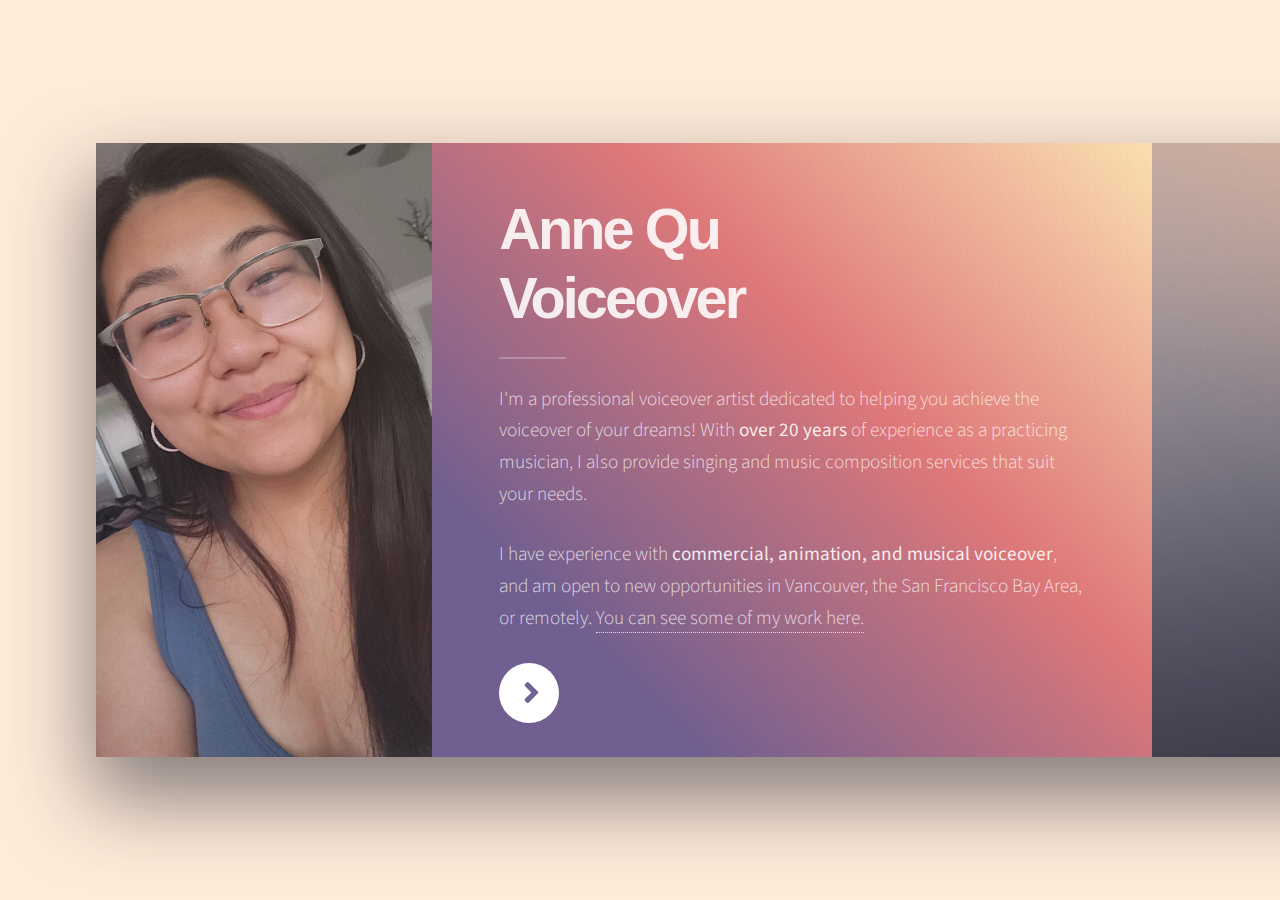
<file: index.html>
<!DOCTYPE HTML>
<!--
	Ethereal by HTML5 UP
	html5up.net | @ajlkn
	Free for personal and commercial use under the CCA 3.0 license (html5up.net/license)
-->
<html>
	<head>
		<title>Anne Qu Voiceover</title>
		<meta charset="utf-8" />
		<meta name="viewport" content="width=device-width, initial-scale=1, user-scalable=no" />
		<link rel="stylesheet" href="assets/css/main.css" />
		<noscript><link rel="stylesheet" href="assets/css/noscript.css" /></noscript>
	</head>
	<body class="is-preload">
        <style>
            .education-entry {
                margin-top:12px;
            }       
            
            .education-entry h4{
                margin-bottom:6px;
            }                 
        </style>

		<!-- Page Wrapper -->
			<div id="page-wrapper">

				<!-- Wrapper -->
					<div id="wrapper">

						<!-- Panel (Banner) -->
							<section class="panel banner right">
								<div class="content color0 span-3-75">
									<h1 class="major">Anne Qu<br />
									Voiceover</h1>
                                    <p>I'm a professional voiceover artist dedicated to helping you achieve the voiceover of your dreams! With <strong>over 20 years</strong> of experience as a practicing musician, I also provide singing and music composition services that suit your needs. 
                                        <p>I have experience with <strong> commercial, animation, and musical voiceover</strong>, and am open to new opportunities in Vancouver, the San Francisco Bay Area, or remotely. <a href="#first">You can see some of my work here.</a> </p>
									<ul class="actions">
										<li><a href="#first" class="button primary color1 circle icon solid fa-angle-right">Next</a></li>
									</ul>
								</div>
								<div class="image filtered span-1-75" data-position="25% 25%">
									<img src="images/anne.jpg" alt="" />
								</div>
							</section>

						<!-- Panel (Spotlight) -->
							<section class="panel spotlight medium right" id="first">
								<div class="content span-7">
									<h2 class="major">Voiceover Demos</h2>
                                    <figure>
                                        <figcaption>Commercial Demo</figcaption>
                                      <audio controls src="assets/media/demo2.mp3"></audio>
                                      <div><a href="assets/media/demo2.mp3"> Download audio </a></div>
                                    </figure>
                                    <p></p>
                                    <figure>
                                        <figcaption>Animation Demo</figcaption>
                                      <audio controls src="assets/media/demo1.mp3"></audio>
                                      <div><a href="assets/media/demo1.mp3"> Download audio </a></div>
                                    </figure>
								</div>

								<div class="image filtered tinted" data-position="top left">
									<img src="images/pic02.jpg" alt="" />
								</div>
							</section>


						<!-- Panel -->
							<section class="panel color1 large left" >
								<div class="intro" style="width:28rem">
                                    <h2 class="major" style="margin-bot:0px;">Education</h2>
                                    <div class="education-entry">
                                        <h4>Bachelor of Music </h4>
                                        <div style="display: grid;
                                             align-items: center; 
                                             grid-template-columns: 0.4fr 1fr;
                                             column-gap: 5px;
                                            ">
                                            <span><img src="images/ubclogo.png" style="width:5em"/> </span>
                                            <span>
                                                <blockquote>
                                                            Double Major in Psychology and Voice 2024
                                                </blockquote>
                                            </span>
                                        </div>
                                    </div>
                                    <div class="education-entry">
                                        <h4>Diploma, Voiceover </h4>
                                        <div style="display: grid;
                                             align-items: center; 
                                             grid-template-columns: 0.4fr 1fr;
                                             column-gap: 5px;
                                            ">
                                            <span><img src="images/otm.png" style="width:5em; background: white"/> </span>
                                            <span>
                                                <blockquote>
                                                            On the Mic training, Vancouver
                                                </blockquote>
                                            </span>
                                        </div>
                                    </div>
								</div>
								<div class="inner">
                                    <div class="education-entry">
                                        <h4>Baroque Summer Intensive Program </h4>
                                        <div style="display: grid;
                                             align-items: center; 
                                             grid-template-columns: 0.4fr 1fr;
                                             column-gap: 5px;
                                            ">
                                            <span><img src="images/baroque.png" style="width:5em"/> </span>
                                            <span>
                                                <blockquote>
                                                            Intensive program for professional vocalists in the baroque style.
                                                </blockquote>
                                            </span>
                                        </div>
                                    </div>
                                    <div class="education-entry">
                                        <h4>Azur Studios Dubbing Program </h4>
                                        <div style="display: grid;
                                             align-items: center; 
                                             grid-template-columns: 0.4fr 1fr;
                                             column-gap: 5px;
                                            ">
                                            <span><img src="images/Azur_studios.png" style="width:5em; background: white; padding: 2px 2px 2px 2px;"/> </span>
                                            <span>
                                                <blockquote>
                                                            Character and animation dubbing program offered by leading Vancouver studio.
                                                </blockquote>
                                            </span>
                                        </div>
                                    </div>
                                    <div class="education-entry">
                                        <h4>Royal Conservatory of Music - Piano </h4>
                                        <div style="display: grid;
                                             align-items: center; 
                                             grid-template-columns: 0.4fr 1fr;
                                             column-gap: 5px;
                                            ">
                                            <span><img src="images/rcm.png" style="width:5em; background: white; padding: 2px 2px 2px 2px;"/> </span>
                                            <span>
                                                <blockquote>
                                                            RCM Certification level 10 (highest possible level) achieved.
                                                </blockquote>
                                            </span>
                                        </div>
                                    </div>
								</div>
							</section>

						<!-- Panel (Spotlight) -->
							<section class="panel spotlight large left">
									<div class="content span-5">

										<h2 class="major">Experience</h2>

										<h4>Vocal Experience:</h4>
										<ul class="alt">
											<li>Vancouver Chamber Choir <i>(2023-present)</i>
											<li>UBC Chamber Choir <i>(2022-2023)</i></li>
											<li>UBC Oriana Choir      <i>(2022-2023)</i></li>
											<li>UBC Choral Union     <i>(2019-2023)</i></li>
											<li>Burnaby District Youth Choir     <i>(2007-2012)</i></li>
											<li>Voiceover Novel Narration <i>(2021-present)</i></li>
										</ul>
                                        <!--
										<h4>Alternate</h4>
										<ul class="alt">
											<li>Lorem ipsum dolor sit.</li>
											<li>Dolor pulvinar etiam.</li>
											<li>Etiam vel felis viverra.</li>
											<li>Felis enim feugiat.</li>
										</ul>-->

									</div>
                                <div class="span-5" style="margin-top:120px;">

                                        <p/>
                                        <p/>
										<h4>Piano &amp; Composition Experience:</h4>
										<ul class="alt">
											<li>UBC Music for Mental Health Singer and Composer <i>(2023-present)</i>
											<li>RCM Level 10 Piano Certification <i>(2000-2010)</i></li>
											<li>Private Piano Accompanist      <i>(2009-present)</i></li>
											<li>Outstanding Accompanist Award - Seattle Music in the Park Festival <i>(2014)</i></li>
										</ul>
                                        <!--
										<h4>Alternate</h4>
										<ul class="alt">
											<li>Lorem ipsum dolor sit.</li>
											<li>Dolor pulvinar etiam.</li>
											<li>Etiam vel felis viverra.</li>
											<li>Felis enim feugiat.</li>
										</ul>-->

									</div>
								<div class="image filtered tinted" data-position="top right">
									<img src="images/pic03.jpg" alt="" />
								</div>
							</section>

						<!-- Panel -->
							<section class="panel color2-alt banner left">
								<div class="content span-4-5">
									<h3 class="major">Contact Me</h2>
									<form method="post" action="https://formspree.io/f/xblrlkyy">
											<div class="fields">
												<div class="field third">
													<label for="demo-name">Name</label>
													<input type="text" name="demo-name" id="demo-name" value="" placeholder="Jane Doe">
												</div>
												<div class="field third">
													<label for="demo-email">Email</label>
													<input type="email" name="demo-email" id="demo-email" value="" placeholder="jane@untitled.tld">
												</div>
                                                
												<div class="field">
													<label for="demo-message">Message</label>
													<textarea name="demo-message" id="demo-message" placeholder="Enter your message" rows="2"></textarea>
												</div>
											</div>
											<ul class="actions">
												<li><input type="submit" value="Send Message" class="primary color2"></li>
												<li><input type="reset" value="Reset"></li>
											</ul>
										</form>
								</div>
								<!--<div class="gallery">
									<div class="group span-3">
										<a href="images/gallery/fulls/01.jpg" class="image filtered span-3" data-position="bottom"><img src="images/gallery/thumbs/01.jpg" alt="" /></a>
										<a href="images/gallery/fulls/02.jpg" class="image filtered span-1-5" data-position="center"><img src="images/gallery/thumbs/02.jpg" alt="" /></a>
										<a href="images/gallery/fulls/03.jpg" class="image filtered span-1-5" data-position="bottom"><img src="images/gallery/thumbs/03.jpg" alt="" /></a>
									</div>
									<a href="images/gallery/fulls/04.jpg" class="image filtered span-2-5" data-position="top"><img src="images/gallery/thumbs/04.jpg" alt="" /></a>
									<div class="group span-4-5">
										<a href="images/gallery/fulls/05.jpg" class="image filtered span-3" data-position="top"><img src="images/gallery/thumbs/05.jpg" alt="" /></a>
										<a href="images/gallery/fulls/06.jpg" class="image filtered span-1-5" data-position="center"><img src="images/gallery/thumbs/06.jpg" alt="" /></a>
										<a href="images/gallery/fulls/07.jpg" class="image filtered span-1-5" data-position="bottom"><img src="images/gallery/thumbs/07.jpg" alt="" /></a>
										<a href="images/gallery/fulls/08.jpg" class="image filtered span-3" data-position="top"><img src="images/gallery/thumbs/08.jpg" alt="" /></a>
									</div>
									<a href="images/gallery/fulls/09.jpg" class="image filtered span-2-5" data-position="right"><img src="images/gallery/thumbs/09.jpg" alt="" /></a>
								</div>-->
							</section>


						<!-- Copyright -->
							<div class="copyright">&copy; Untitled. Design: <a href="https://html5up.net">HTML5 UP</a>.</div>

					</div>

			</div>

		<!-- Scripts -->
			<script src="assets/js/jquery.min.js"></script>
			<script src="assets/js/browser.min.js"></script>
			<script src="assets/js/breakpoints.min.js"></script>
			<script src="assets/js/main.js"></script>

	</body>
</html>
</file>
<file: assets/css/noscript.css>
/*
	Ethereal by HTML5 UP
	html5up.net | @ajlkn
	Free for personal and commercial use under the CCA 3.0 license (html5up.net/license)
*/

/* Page */

	body {
		overflow-x: scroll;
	}

/* Wrapper */

	body.is-preload #wrapper {
		-moz-transform: none;
		-webkit-transform: none;
		-ms-transform: none;
		transform: none;
		opacity: 1;
	}
</file>
<file: assets/css/main.css>
@import url(fontawesome-all.min.css);
@import url("https://fonts.googleapis.com/css?family=Source+Sans+Pro:300,400,300i,400i");

/*
	Ethereal by HTML5 UP
	html5up.net | @ajlkn
	Free for personal and commercial use under the CCA 3.0 license (html5up.net/license)
*/

html, body, div, span, applet, object,
iframe, h1, h2, h3, h4, h5, h6, p, blockquote,
pre, a, abbr, acronym, address, big, cite,
code, del, dfn, em, img, ins, kbd, q, s, samp,
small, strike, strong, sub, sup, tt, var, b,
u, i, center, dl, dt, dd, ol, ul, li, fieldset,
form, label, legend, table, caption, tbody,
tfoot, thead, tr, th, td, article, aside,
canvas, details, embed, figure, figcaption,
footer, header, hgroup, menu, nav, output, ruby,
section, summary, time, mark, audio, video {
	margin: 0;
	padding: 0;
	border: 0;
	font-size: 100%;
	font: inherit;
	vertical-align: baseline;}

article, aside, details, figcaption, figure,
footer, header, hgroup, menu, nav, section {
	display: block;}

body {
	line-height: 1;
}

ol, ul {
	list-style: none;
}

blockquote, q {
	quotes: none;
}

	blockquote:before, blockquote:after, q:before, q:after {
		content: '';
		content: none;
	}

table {
	border-collapse: collapse;
	border-spacing: 0;
}

body {
	-webkit-text-size-adjust: none;
}

mark {
	background-color: transparent;
	color: inherit;
}

input::-moz-focus-inner {
	border: 0;
	padding: 0;
}

input, select, textarea {
	-moz-appearance: none;
	-webkit-appearance: none;
	-ms-appearance: none;
	appearance: none;
}

/* Page */

	@-moz-keyframes load-spinner {
		0% {
			-moz-transform: rotate(0deg);
			-webkit-transform: rotate(0deg);
			-ms-transform: rotate(0deg);
			transform: rotate(0deg);
		}

		100% {
			-moz-transform: rotate(360deg);
			-webkit-transform: rotate(360deg);
			-ms-transform: rotate(360deg);
			transform: rotate(360deg);
		}
	}

	@-webkit-keyframes load-spinner {
		0% {
			-moz-transform: rotate(0deg);
			-webkit-transform: rotate(0deg);
			-ms-transform: rotate(0deg);
			transform: rotate(0deg);
		}

		100% {
			-moz-transform: rotate(360deg);
			-webkit-transform: rotate(360deg);
			-ms-transform: rotate(360deg);
			transform: rotate(360deg);
		}
	}

	@-ms-keyframes load-spinner {
		0% {
			-moz-transform: rotate(0deg);
			-webkit-transform: rotate(0deg);
			-ms-transform: rotate(0deg);
			transform: rotate(0deg);
		}

		100% {
			-moz-transform: rotate(360deg);
			-webkit-transform: rotate(360deg);
			-ms-transform: rotate(360deg);
			transform: rotate(360deg);
		}
	}

	@keyframes load-spinner {
		0% {
			-moz-transform: rotate(0deg);
			-webkit-transform: rotate(0deg);
			-ms-transform: rotate(0deg);
			transform: rotate(0deg);
		}

		100% {
			-moz-transform: rotate(360deg);
			-webkit-transform: rotate(360deg);
			-ms-transform: rotate(360deg);
			transform: rotate(360deg);
		}
	}

	@-ms-viewport {
		width: device-width;
	}

	html {
		width: 100%;
		height: 100%;
	}

	html {
		box-sizing: border-box;
	}

	*, *:before, *:after {
		box-sizing: inherit;
	}

	body {
		display: -moz-flex;
		display: -webkit-flex;
		display: -ms-flex;
		display: flex;
		-moz-align-items: center;
		-webkit-align-items: center;
		-ms-align-items: center;
		align-items: center;
		-moz-justify-content: -moz-flex-start;
		-webkit-justify-content: -webkit-flex-start;
		-ms-justify-content: -ms-flex-start;
		justify-content: flex-start;
		-ms-overflow-style: scrollbar;
		width: 100%;
		height: 100%;
		min-height: 30rem;
		overflow: hidden;
	}

		body:before {
			-moz-animation: load-spinner 1s infinite linear;
			-webkit-animation: load-spinner 1s infinite linear;
			-ms-animation: load-spinner 1s infinite linear;
			animation: load-spinner 1s infinite linear;
			-moz-transition: opacity 0.25s ease;
			-webkit-transition: opacity 0.25s ease;
			-ms-transition: opacity 0.25s ease;
			transition: opacity 0.25s ease;
			-moz-transition-delay: 0s;
			-webkit-transition-delay: 0s;
			-ms-transition-delay: 0s;
			transition-delay: 0s;
			pointer-events: none;
			content: '';
			display: block;
			position: absolute;
			top: 50%;
			left: 50%;
			width: 4rem;
			height: 4rem;
			margin: -2rem 0 0 -2rem;
			background-image: url("data:image/svg+xml;charset=utf8,%3Csvg xmlns='http://www.w3.org/2000/svg' xmlns:xlink='http://www.w3.org/1999/xlink' width='96px' height='96px' viewBox='0 0 96 96' zoomAndPan='disable'%3E%3Cstyle%3Ecircle %7Bfill: transparent%3B stroke: %232e2b37%3B stroke-width: 1.5px%3B %7D%3C/style%3E%3Cdefs%3E%3CclipPath id='corner'%3E%3Cpolygon points='0,0 48,0 48,48 96,48 96,96 0,96' /%3E%3C/clipPath%3E%3C/defs%3E%3Cg clip-path='url(%23corner)'%3E%3Ccircle cx='48' cy='48' r='32'/%3E%3C/g%3E%3C/svg%3E");
			background-position: center;
			background-repeat: no-repeat;
			background-size: 4rem;
			opacity: 0;
		}

		body:after {
			pointer-events: none;
			content: '';
			display: block;
			position: fixed;
			top: 0;
			left: 0;
			width: 100%;
			height: 100%;
			z-index: -1;
            background: #FFEBD9; /*here backup: FFEBD9 #e4f8ff*/

		}

		body.is-preload *, body.is-preload *:before, body.is-preload *:after {
			-moz-animation: none !important;
			-webkit-animation: none !important;
			-ms-animation: none !important;
			animation: none !important;
			-moz-transition: none !important;
			-webkit-transition: none !important;
			-ms-transition: none !important;
			transition: none !important;
		}

		body.is-preload:before {
			-moz-transition: opacity 1s ease;
			-webkit-transition: opacity 1s ease;
			-ms-transition: opacity 1s ease;
			transition: opacity 1s ease;
			-moz-transition-delay: 0.75s;
			-webkit-transition-delay: 0.75s;
			-ms-transition-delay: 0.75s;
			transition-delay: 0.75s;
			opacity: 0.25;
		}

	@media screen and (max-width: 736px) {

		html {
			height: auto;
		}

		body {
			height: auto;
			overflow-x: hidden;
			overflow-y: auto;
		}

	}

	@media screen and (max-width: 480px) {

		html, body {
			min-width: 320px;
		}

	}

/* Typography */

	html {
		font-size: 18pt;
		font-size: 1vmax;
	}

		@media screen and (max-width: 1680px) {

			html {
				font-size: 12pt;
				font-size: 1.1vmax;
			}

		}

		@media screen and (max-width: 1280px) {

			html {
				font-size: 11pt;
				font-size: 1.5vmax;
			}

		}

	body, input, select, textarea {
		color: rgba(255, 255, 255, 0.75);
		font-family: "Source Sans Pro", Helvetica, sans-serif;
		font-size: 1rem;
		font-weight: 300;
		line-height: 1.65;
	}

	a {
		-moz-transition: color 0.2s ease-in-out, border-bottom-color 0.2s ease-in-out;
		-webkit-transition: color 0.2s ease-in-out, border-bottom-color 0.2s ease-in-out;
		-ms-transition: color 0.2s ease-in-out, border-bottom-color 0.2s ease-in-out;
		transition: color 0.2s ease-in-out, border-bottom-color 0.2s ease-in-out;
		color: inherit;
		border-bottom: dotted 1px;
		text-decoration: none;
	}

		a:hover {
			border-bottom-color: transparent;
			color: #ffe4b4;
		}

	strong, b {
		color: rgba(255, 255, 255, 0.875);
		font-weight: 400;
	}

	em, i {
		font-style: italic;
	}

	p {
		margin: 0 0 1.5rem 0;
	}

		body.is-ie p {
			width: 100%;
		}

	h1, h2, h3, h4, h5, h6 {
		color: rgba(255, 255, 255, 0.875);
		font-family: Arial, Helvetica, sans-serif;
		font-weight: 700;
		line-height: 1.3;
		margin: 0 0 0.75rem 0;
		letter-spacing: -0.05em;
	}

		h1 a, h2 a, h3 a, h4 a, h5 a, h6 a {
			color: inherit;
			text-decoration: none;
		}

	h1.major, h2.major, h3.major {
		position: relative;
	}

		h1.major:after, h2.major:after, h3.major:after {
			content: '';
			position: absolute;
			left: 0;
			width: 3.5rem;
			height: 0.1rem;
			background-color: rgba(255, 255, 255, 0.25);
		}

	h1 {
		font-size: 3rem;
		line-height: 1.2;
	}

		h1.major {
			margin: 0 0 2.625rem 0;
		}

			h1.major:after {
				bottom: -1.325rem;
			}

	h2 {
		font-size: 1.75rem;
		line-height: 1.2;
	}

		h2.major {
			margin: 0 0 1.9875rem 0;
		}

			h2.major:after {
				bottom: -1.2rem;
			}

	h3 {
		font-size: 1.325rem;
	}

		h3.major {
			margin: 0 0 1.875rem 0;
		}

			h3.major:after {
				bottom: -0.75rem;
			}

	h4 {
		font-size: 1rem;
	}

	h5 {
		font-size: 0.9rem;
	}

	h6 {
		font-size: 0.7rem;
	}

	sub {
		font-size: 0.8rem;
		position: relative;
		top: 0.5rem;
	}

	sup {
		font-size: 0.8rem;
		position: relative;
		top: -0.5rem;
	}

	blockquote {
		border-left: solid 0.25rem rgba(255, 255, 255, 0.25);
		font-style: italic;
		margin: 0 0 1.5rem 0;
		padding: 0.375rem 0 0.375rem 1.5rem;
	}

	code {
		background: rgba(255, 255, 255, 0.075);
		border-radius: 0.25rem;
		font-family: "Courier New", monospace;
		font-size: 0.8rem;
		margin: 0 0.25rem;
		padding: 0.25rem 0.65rem;
	}

	pre {
		-webkit-overflow-scrolling: touch;
		font-family: "Courier New", monospace;
		font-size: 0.8rem;
		margin: 0 0 1.5rem 0;
		white-space: pre-wrap;
	}

		pre code {
			display: block;
			line-height: 1.625;
			padding: 1rem 1.5rem;
			overflow-x: auto;
			margin: 0;
		}

	hr {
		border: 0;
		border-bottom: solid 2px rgba(255, 255, 255, 0.25);
		margin: 1.875rem 0;
	}

	.align-left {
		text-align: left;
	}

	.align-center {
		text-align: center;
	}

	.align-right {
		text-align: right;
	}

	@media screen and (max-width: 736px) {

		html {
			font-size: 12pt;
		}

		h1 {
			font-size: 2.25rem;
			line-height: 1.2;
		}

			h1.major {
				margin: 0 0 2.625rem 0;
			}

				h1.major:after {
					bottom: -1.325rem;
				}

		h2 {
			font-size: 1.5rem;
			line-height: 1.2;
		}

			h2.major {
				margin: 0 0 1.9875rem 0;
			}

				h2.major:after {
					bottom: -1.2rem;
				}

		h3 {
			font-size: 1rem;
		}

			h3.major {
				margin: 0 0 1.875rem 0;
			}

				h3.major:after {
					bottom: -0.75rem;
				}

		h4 {
			font-size: 1rem;
		}

		h5 {
			font-size: 0.9rem;
		}

		h6 {
			font-size: 0.7rem;
		}

		h1 br, h2 br, h3 br, h4 br, h5 br, h6 br {
			display: none;
		}

	}

	@media screen and (max-width: 360px) {

		html {
			font-size: 11pt;
		}

	}

/* Form */

	form {
		margin: 0 0 1.5rem 0;
	}

		form > :last-child {
			margin-bottom: 0;
		}

		form > .fields {
			display: -moz-flex;
			display: -webkit-flex;
			display: -ms-flex;
			display: flex;
			-moz-flex-wrap: wrap;
			-webkit-flex-wrap: wrap;
			-ms-flex-wrap: wrap;
			flex-wrap: wrap;
			width: calc(100% + 3rem);
			margin: -1.5rem 0 1.5rem -1.5rem;
		}

			form > .fields > .field {
				-moz-flex-grow: 0;
				-webkit-flex-grow: 0;
				-ms-flex-grow: 0;
				flex-grow: 0;
				-moz-flex-shrink: 0;
				-webkit-flex-shrink: 0;
				-ms-flex-shrink: 0;
				flex-shrink: 0;
				padding: 1.5rem 0 0 1.5rem;
				width: calc(100% - 1.5rem);
			}

				form > .fields > .field.half {
					width: calc(50% - 0.75rem);
				}

				form > .fields > .field.third {
					width: calc(100%/3 - 0.5rem);
				}

				form > .fields > .field.quarter {
					width: calc(25% - 0.375rem);
				}

		@media screen and (max-width: 736px) {

			form > .fields {
				width: calc(100% + 2.25rem);
				margin: -1.125rem 0 1.5rem -1.125rem;
			}

				form > .fields > .field {
					padding: 1.125rem 0 0 1.125rem;
					width: calc(100% - 1.125rem);
				}

					form > .fields > .field.half {
						width: calc(100% - 1.125rem);
					}

					form > .fields > .field.third {
						width: calc(100% - 1.125rem);
					}

					form > .fields > .field.quarter {
						width: calc(100% - 1.125rem);
					}

		}

	label {
		color: rgba(255, 255, 255, 0.875);
		display: block;
		font-family: Arial, Helvetica, sans-serif;
		font-size: 0.8rem;
		font-weight: 700;
		margin: 0 0 0.4875rem 0;
	}

	input[type="text"],
	input[type="password"],
	input[type="email"],
	input[type="tel"],
	select,
	textarea {
		-moz-appearance: none;
		-webkit-appearance: none;
		-ms-appearance: none;
		appearance: none;
		background: transparent;
		border: solid 2px rgba(255, 255, 255, 0.25);
		border-radius: 0.25rem;
		color: inherit;
		display: block;
		outline: 0;
		padding: 0 0.75rem;
		text-decoration: none;
		width: 100%;
	}

		input[type="text"]:invalid,
		input[type="password"]:invalid,
		input[type="email"]:invalid,
		input[type="tel"]:invalid,
		select:invalid,
		textarea:invalid {
			box-shadow: none;
		}

		input[type="text"]:focus,
		input[type="password"]:focus,
		input[type="email"]:focus,
		input[type="tel"]:focus,
		select:focus,
		textarea:focus {
			border-color: #ffe4b4;
		}

	option {
		background-color: rgba(255, 255, 255, 0.875);
		color: #2e2b37;
	}

	select {
		background-image: url("data:image/svg+xml;charset=utf8,%3Csvg xmlns='http://www.w3.org/2000/svg' width='40' height='40' preserveAspectRatio='none' viewBox='0 0 40 40'%3E%3Cpath d='M9.4,12.3l10.4,10.4l10.4-10.4c0.2-0.2,0.5-0.4,0.9-0.4c0.3,0,0.6,0.1,0.9,0.4l3.3,3.3c0.2,0.2,0.4,0.5,0.4,0.9 c0,0.4-0.1,0.6-0.4,0.9L20.7,31.9c-0.2,0.2-0.5,0.4-0.9,0.4c-0.3,0-0.6-0.1-0.9-0.4L4.3,17.3c-0.2-0.2-0.4-0.5-0.4-0.9 c0-0.4,0.1-0.6,0.4-0.9l3.3-3.3c0.2-0.2,0.5-0.4,0.9-0.4S9.1,12.1,9.4,12.3z' fill='rgba(255, 255, 255, 0.25)' /%3E%3C/svg%3E");
		background-size: 1.25rem;
		background-repeat: no-repeat;
		background-position: calc(100% - 1rem) center;
		height: 2.5rem;
		padding-right: 2.5rem;
		text-overflow: ellipsis;
	}

		select option {
			color: rgba(255, 255, 255, 0.875);
			background: #2e2b37;
		}

		select:focus::-ms-value {
			background-color: transparent;
		}

		select::-ms-expand {
			display: none;
		}

	input[type="text"],
	input[type="password"],
	input[type="email"],
	select {
		height: 2.5rem;
	}

	textarea {
		padding: 0.75rem 1rem;
	}

	input[type="checkbox"],
	input[type="radio"] {
		-moz-appearance: none;
		-webkit-appearance: none;
		-ms-appearance: none;
		appearance: none;
		display: block;
		float: left;
		margin-right: -2rem;
		opacity: 0;
		width: 1rem;
		z-index: -1;
	}

		input[type="checkbox"] + label,
		input[type="radio"] + label {
			text-decoration: none;
			position: relative;
			color: rgba(255, 255, 255, 0.75);
			cursor: pointer;
			display: inline-block;
			font-size: 1rem;
			font-weight: 300;
			margin-bottom: 0;
			padding-left: 2.5rem;
			padding-right: 1rem;
		}

			input[type="checkbox"] + label:before,
			input[type="radio"] + label:before {
				-moz-osx-font-smoothing: grayscale;
				-webkit-font-smoothing: antialiased;
				display: inline-block;
				font-style: normal;
				font-variant: normal;
				text-rendering: auto;
				line-height: 1;
				text-transform: none !important;
				font-family: 'Font Awesome 5 Free';
				font-weight: 900;
			}

			input[type="checkbox"] + label:before,
			input[type="radio"] + label:before {
				content: '';
				display: inline-block;
				font-size: 0.8rem;
				position: absolute;
				top: 0;
				left: 0;
				width: 1.6875rem;
				height: 1.6875rem;
				line-height: 1.6875rem;
				background: rgba(255, 255, 255, 0.075);
				border: solid 1px rgba(255, 255, 255, 0.25);
				border-radius: 0.25rem;
				color: #2e2b37;
				text-align: center;
			}

				body.is-ie input[type="checkbox"] + label:before, body.is-ie
				input[type="radio"] + label:before {
					line-height: 1.5;
				}

		input[type="checkbox"]:checked + label:before,
		input[type="radio"]:checked + label:before {
			content: '\f00c';
			background: rgba(255, 255, 255, 0.875);
			border-color: rgba(255, 255, 255, 0.875);
		}

		input[type="checkbox"]:focus + label:before,
		input[type="radio"]:focus + label:before {
			border-color: #ffe4b4;
			box-shadow: 0 0 0 1px #ffe4b4;
		}

		input[type="checkbox"]:focus:checked + label:before,
		input[type="radio"]:focus:checked + label:before {
			background: #ffe4b4;
		}

		input[type="checkbox"].color1 + label:before,
		input[type="radio"].color1 + label:before {
			color: #726193;
		}

		input[type="checkbox"].color2 + label:before,
		input[type="radio"].color2 + label:before {
			color: #e37b7c;
		}

		input[type="checkbox"].color3 + label:before,
		input[type="radio"].color3 + label:before {
			color: #ffe4b4;
		}

		input[type="checkbox"].color4 + label:before,
		input[type="radio"].color4 + label:before {
			color: #353865;
		}

	input[type="checkbox"] + label:before {
		border-radius: 0.25rem;
	}

	input[type="radio"] + label:before {
		border-radius: 100%;
	}

	::-webkit-input-placeholder {
		color: rgba(255, 255, 255, 0.5) !important;
		opacity: 1.0;
	}

	:-moz-placeholder {
		color: rgba(255, 255, 255, 0.5) !important;
		opacity: 1.0;
	}

	::-moz-placeholder {
		color: rgba(255, 255, 255, 0.5) !important;
		opacity: 1.0;
	}

	:-ms-input-placeholder {
		color: rgba(255, 255, 255, 0.5) !important;
		opacity: 1.0;
	}

/* Icon */

	.icon {
		text-decoration: none;
		position: relative;
		border-bottom: none;
	}

		.icon:before {
			-moz-osx-font-smoothing: grayscale;
			-webkit-font-smoothing: antialiased;
			display: inline-block;
			font-style: normal;
			font-variant: normal;
			text-rendering: auto;
			line-height: 1;
			text-transform: none !important;
			font-family: 'Font Awesome 5 Free';
			font-weight: 400;
		}

		.icon > .label {
			display: none;
		}

		.icon:before {
			line-height: inherit;
		}

		.icon.solid:before {
			font-weight: 900;
		}

		.icon.brands:before {
			font-family: 'Font Awesome 5 Brands';
		}

/* Image */

	.image {
		display: inline-block;
		position: relative;
		border: 0;
	}

		.image.filtered:after {
			background-image: url("../../images/overlay.png"), linear-gradient(45deg, rgba(114, 97, 147, 0.125) 25%, rgba(227, 123, 124, 0.125) 50%, rgba(255, 228, 180, 0.125));
			background-size: 128px 128px, auto;
			pointer-events: none;
			content: '';
			position: absolute;
			top: 0;
			left: 0;
			width: 100%;
			height: 100%;
			opacity: 1;
			z-index: 1;
		}

		.image.filtered.tinted:after {
			background-image: url("../../images/overlay.png"), linear-gradient(45deg, rgba(114, 97, 147, 0.25) 25%, rgba(227, 123, 124, 0.25) 50%, rgba(255, 228, 180, 0.25)), linear-gradient(0deg, rgba(0, 0, 0, 0.125), rgba(0, 0, 0, 0.125));
			background-size: 128px 128px, auto, auto;
		}

		.image[data-position] img {
			-moz-object-fit: cover;
			-webkit-object-fit: cover;
			-ms-object-fit: cover;
			object-fit: cover;
			display: block;
			position: absolute;
			top: 0;
			left: 0;
			width: 100%;
			height: 100%;
		}

		.image[data-position="top left"] img {
			-moz-object-position: top left;
			-webkit-object-position: top left;
			-ms-object-position: top left;
			object-position: top left;
		}

		.image[data-position="top"] img {
			-moz-object-position: top;
			-webkit-object-position: top;
			-ms-object-position: top;
			object-position: top;
		}

		.image[data-position="top right"] img {
			-moz-object-position: top right;
			-webkit-object-position: top right;
			-ms-object-position: top right;
			object-position: top right;
		}

		.image[data-position="right"] img {
			-moz-object-position: right;
			-webkit-object-position: right;
			-ms-object-position: right;
			object-position: right;
		}

		.image[data-position="bottom right"] img {
			-moz-object-position: bottom right;
			-webkit-object-position: bottom right;
			-ms-object-position: bottom right;
			object-position: bottom right;
		}

		.image[data-position="bottom"] img {
			-moz-object-position: bottom;
			-webkit-object-position: bottom;
			-ms-object-position: bottom;
			object-position: bottom;
		}

		.image[data-position="bottom left"] img {
			-moz-object-position: bottom left;
			-webkit-object-position: bottom left;
			-ms-object-position: bottom left;
			object-position: bottom left;
		}

		.image[data-position="left"] img {
			-moz-object-position: left;
			-webkit-object-position: left;
			-ms-object-position: left;
			object-position: left;
		}

		.image[data-position="center"] img {
			-moz-object-position: center;
			-webkit-object-position: center;
			-ms-object-position: center;
			object-position: center;
		}

		.image[data-position="25% 25%"] img {
			-moz-object-position: 25% 25%;
			-webkit-object-position: 25% 25%;
			-ms-object-position: 25% 25%;
			object-position: 25% 25%;
		}

		.image[data-position="75% 25%"] img {
			-moz-object-position: 75% 25%;
			-webkit-object-position: 75% 25%;
			-ms-object-position: 75% 25%;
			object-position: 75% 25%;
		}

		.image[data-position="75% 75%"] img {
			-moz-object-position: 75% 75%;
			-webkit-object-position: 75% 75%;
			-ms-object-position: 75% 75%;
			object-position: 75% 75%;
		}

		.image[data-position="25% 75%"] img {
			-moz-object-position: 25% 75%;
			-webkit-object-position: 25% 75%;
			-ms-object-position: 25% 75%;
			object-position: 25% 75%;
		}

		.image img {
			display: block;
		}

		.image.left, .image.right {
			max-width: 40%;
		}

			.image.left img, .image.right img {
				width: 100%;
			}

		.image.left {
			float: left;
			padding: 0 1.5rem 1rem 0;
			top: 0.25rem;
		}

		.image.right {
			float: right;
			padding: 0 0 1rem 1.5rem;
			top: 0.25rem;
		}

		.image.fit {
			display: block;
			margin: 0 0 1.5rem 0;
			width: 100%;
		}

			.image.fit img {
				width: 100%;
			}

		.image.main {
			display: block;
			margin: 0 0 2.25rem 0;
			width: 100%;
		}

			.image.main img {
				width: 100%;
			}

/* List */

	ol {
		list-style: decimal;
		margin: 0 0 1.5rem 0;
		padding-left: 1.25rem;
	}

		ol li {
			padding-left: 0.25rem;
		}

	ul {
		list-style: disc;
		margin: 0 0 1.5rem 0;
		padding-left: 1rem;
	}

		ul li {
			padding-left: 0.5rem;
		}

		ul.alt {
			list-style: none;
			padding-left: 0;
		}

			ul.alt li {
				border-top: solid 1px rgba(255, 255, 255, 0.25);
				padding: 0.5rem 0;
			}

				ul.alt li:first-child {
					border-top: 0;
					padding-top: 0;
				}

	dl {
		margin: 0 0 1.5rem 0;
	}

		dl dt {
			display: block;
			font-weight: 400;
			margin: 0 0 0.75rem 0;
		}

		dl dd {
			margin-left: 1.5rem;
		}

/* Actions */

	ul.actions {
		display: -moz-flex;
		display: -webkit-flex;
		display: -ms-flex;
		display: flex;
		cursor: default;
		list-style: none;
		margin-left: -0.75rem;
		padding-left: 0;
	}

		ul.actions li {
			padding: 0 0 0 0.75rem;
			vertical-align: middle;
		}

		ul.actions.special {
			-moz-justify-content: center;
			-webkit-justify-content: center;
			-ms-justify-content: center;
			justify-content: center;
			width: 100%;
			margin-left: 0;
		}

			ul.actions.special li:first-child {
				padding-left: 0;
			}

		ul.actions.stacked {
			-moz-flex-direction: column;
			-webkit-flex-direction: column;
			-ms-flex-direction: column;
			flex-direction: column;
			margin-left: 0;
		}

			ul.actions.stacked li {
				padding: 0.975rem 0 0 0;
			}

				ul.actions.stacked li:first-child {
					padding-top: 0;
				}

		ul.actions.fit {
			width: calc(100% + 0.75rem);
		}

			ul.actions.fit li {
				-moz-flex-grow: 1;
				-webkit-flex-grow: 1;
				-ms-flex-grow: 1;
				flex-grow: 1;
				-moz-flex-shrink: 1;
				-webkit-flex-shrink: 1;
				-ms-flex-shrink: 1;
				flex-shrink: 1;
				width: 100%;
			}

				ul.actions.fit li > * {
					width: 100%;
				}

			ul.actions.fit.stacked {
				width: 100%;
			}

/* Icons */

	ul.icons {
		cursor: default;
		list-style: none;
		padding-left: 0;
	}

		ul.icons li {
			display: inline-block;
			padding: 0 1rem 0 0;
		}

			ul.icons li:last-child {
				padding-right: 0;
			}

			ul.icons li .icon:before {
				font-size: 1.25em;
			}

/* Grid Icons */

	ul.grid-icons {
		display: -moz-flex;
		display: -webkit-flex;
		display: -ms-flex;
		display: flex;
		-moz-flex-wrap: wrap;
		-webkit-flex-wrap: wrap;
		-ms-flex-wrap: wrap;
		flex-wrap: wrap;
		-moz-justify-content: center;
		-webkit-justify-content: center;
		-ms-justify-content: center;
		justify-content: center;
		list-style: none;
		margin: 0 0 1.5rem 0;
		padding-left: 0;
	}

		ul.grid-icons .icon {
			display: block;
			position: relative;
			width: 100%;
			text-align: center;
		}

			ul.grid-icons .icon:before {
				display: block;
				width: 6rem;
				height: 6rem;
				line-height: 6rem;
				border-radius: 6rem;
				box-shadow: inset 0 0 0 2px rgba(255, 255, 255, 0.25);
				font-size: 2.5rem;
				margin: 0 auto;
				text-align: center;
			}

				body.is-ie ul.grid-icons .icon:before {
					line-height: 2.375;
				}

		ul.grid-icons > li {
			-moz-flex-grow: 0;
			-webkit-flex-grow: 0;
			-ms-flex-grow: 0;
			flex-grow: 0;
			-moz-flex-shrink: 0;
			-webkit-flex-shrink: 0;
			-ms-flex-shrink: 0;
			flex-shrink: 0;
			position: relative;
			margin: 1.5rem 0 0 1.5rem;
			padding-left: 0;
		}

		ul.grid-icons.connected > li:before {
			content: '';
			display: block;
			position: absolute;
			width: 1.5rem;
			height: 2px;
			top: 50%;
			left: -1.5rem;
			background-color: rgba(255, 255, 255, 0.25);
		}

		ul.grid-icons.connected > li:after {
			content: '';
			display: block;
			position: absolute;
			width: 2px;
			height: 1.5rem;
			top: -1.5rem;
			left: 50%;
			background-color: rgba(255, 255, 255, 0.25);
		}

		ul.grid-icons.two {
			width: 14rem;
		}

			ul.grid-icons.two > li:nth-child(-n + 2) {
				margin-top: 0;
			}

				ul.grid-icons.two > li:nth-child(-n + 2):after {
					display: none;
				}

			ul.grid-icons.two > li:nth-child(2n - 1) {
				margin-left: 0;
			}

				ul.grid-icons.two > li:nth-child(2n - 1):before {
					display: none;
				}

		ul.grid-icons.three {
			width: 21.5rem;
		}

			ul.grid-icons.three > li:nth-child(-n + 3) {
				margin-top: 0;
			}

				ul.grid-icons.three > li:nth-child(-n + 3):after {
					display: none;
				}

			ul.grid-icons.three > li:nth-child(3n - 2) {
				margin-left: 0;
			}

				ul.grid-icons.three > li:nth-child(3n - 2):before {
					display: none;
				}

		ul.grid-icons.four {
			width: 29rem;
		}

			ul.grid-icons.four > li:nth-child(-n + 4) {
				margin-top: 0;
			}

				ul.grid-icons.four > li:nth-child(-n + 4):after {
					display: none;
				}

			ul.grid-icons.four > li:nth-child(4n - 3) {
				margin-left: 0;
			}

				ul.grid-icons.four > li:nth-child(4n - 3):before {
					display: none;
				}

		@media screen and (max-width: 736px) {

			ul.grid-icons {
				-moz-justify-content: -moz-flex-start;
				-webkit-justify-content: -webkit-flex-start;
				-ms-justify-content: -ms-flex-start;
				justify-content: flex-start;
				width: 100% !important;
				margin: -1rem 0 1.5rem -1rem;
			}

				ul.grid-icons .icon:before {
					width: 4.5rem;
					height: 4.5rem;
					line-height: 4.5rem;
					font-size: 1.75rem;
				}

				ul.grid-icons > li {
					margin: 1rem 0 0 1rem !important;
				}

					ul.grid-icons > li:before {
						display: none !important;
					}

					ul.grid-icons > li:after {
						display: none !important;
					}

		}

/* Contact Icons */

	ul.contact-icons {
		list-style: none;
		padding-left: 0;
	}

		ul.contact-icons > li {
			margin: 1.25rem 0 0 0;
			padding-left: 0;
		}

			ul.contact-icons > li:before {
				display: inline-block;
				width: 2.25rem;
				height: 2.25rem;
				line-height: 2.25rem;
				border-radius: 2.25rem;
				background-color: white;
				color: #2e2b37;
				cursor: default;
				font-size: 1.125rem;
				margin-right: 1rem;
				text-align: center;
				vertical-align: middle;
			}

				body.is-ie ul.contact-icons > li:before {
					line-height: 2.125;
				}

			ul.contact-icons > li a {
				border-bottom: 0;
			}

		ul.contact-icons.color1 > li:before {
			color: #726193;
		}

		ul.contact-icons.color2 > li:before {
			color: #e37b7c;
		}

		ul.contact-icons.color3 > li:before {
			color: #ffe4b4;
		}

		ul.contact-icons.color4 > li:before {
			color: #353865;
		}

/* Table */

	.table-wrapper {
		-webkit-overflow-scrolling: touch;
		overflow-x: auto;
	}

	table {
		margin: 0 0 1.5rem 0;
		width: 100%;
	}

		table tbody tr {
			border: solid 1px rgba(255, 255, 255, 0.25);
			border-left: 0;
			border-right: 0;
		}

			table tbody tr:nth-child(2n + 1) {
				background-color: rgba(255, 255, 255, 0.075);
			}

		table td {
			padding: 0.75rem 0.75rem;
		}

		table th {
			color: rgba(255, 255, 255, 0.875);
			font-size: 0.9rem;
			font-weight: 400;
			padding: 0 0.75rem 0.75rem 0.75rem;
			text-align: left;
		}

		table thead {
			border-bottom: solid 2px rgba(255, 255, 255, 0.25);
		}

		table tfoot {
			border-top: solid 2px rgba(255, 255, 255, 0.25);
		}

		table.alt {
			border-collapse: separate;
		}

			table.alt tbody tr td {
				border: solid 1px rgba(255, 255, 255, 0.25);
				border-left-width: 0;
				border-top-width: 0;
			}

				table.alt tbody tr td:first-child {
					border-left-width: 1px;
				}

			table.alt tbody tr:first-child td {
				border-top-width: 1px;
			}

			table.alt thead {
				border-bottom: 0;
			}

			table.alt tfoot {
				border-top: 0;
			}

/* Button */

	input[type="submit"],
	input[type="reset"],
	input[type="button"],
	button,
	.button {
		-moz-appearance: none;
		-webkit-appearance: none;
		-ms-appearance: none;
		appearance: none;
		-moz-transition: background-color 0.2s ease-in-out, box-shadow 0.2s ease-in-out, color 0.2s ease-in-out;
		-webkit-transition: background-color 0.2s ease-in-out, box-shadow 0.2s ease-in-out, color 0.2s ease-in-out;
		-ms-transition: background-color 0.2s ease-in-out, box-shadow 0.2s ease-in-out, color 0.2s ease-in-out;
		transition: background-color 0.2s ease-in-out, box-shadow 0.2s ease-in-out, color 0.2s ease-in-out;
		background-color: transparent;
		border: 0;
		border-radius: 0.25rem;
		box-shadow: inset 0 0 0 2px rgba(255, 255, 255, 0.25);
		color: rgba(255, 255, 255, 0.875) !important;
		cursor: pointer;
		display: inline-block;
		font-family: Arial, Helvetica, sans-serif;
		font-size: 0.6rem;
		font-weight: 700;
		height: 2.75rem;
		letter-spacing: 0.15rem;
		line-height: 2.75rem;
		padding: 0 1.5rem 0 1.65rem;
		text-align: center;
		text-decoration: none;
		text-transform: uppercase;
		white-space: nowrap;
	}

		input[type="submit"]:hover,
		input[type="reset"]:hover,
		input[type="button"]:hover,
		button:hover,
		.button:hover {
			box-shadow: inset 0 0 0 2px #ffe4b4;
			color: #ffe4b4 !important;
		}

		input[type="submit"]:active,
		input[type="reset"]:active,
		input[type="button"]:active,
		button:active,
		.button:active {
			background-color: rgba(255, 228, 180, 0.125);
		}

		input[type="submit"].icon:before,
		input[type="reset"].icon:before,
		input[type="button"].icon:before,
		button.icon:before,
		.button.icon:before {
			display: inline-block;
			position: relative;
			top: -0.075rem;
			vertical-align: middle;
			font-size: 0.8rem;
			margin: 0 0.375rem 0 -0.325rem;
		}

		input[type="submit"].icon.circle,
		input[type="reset"].icon.circle,
		input[type="button"].icon.circle,
		button.icon.circle,
		.button.icon.circle {
			position: relative;
			width: 3.125rem;
			height: 3.125rem;
			line-height: 3.125rem;
			text-indent: 3.125rem;
			border-radius: 100%;
			overflow: hidden;
			padding: 0;
			letter-spacing: 0;
		}

			input[type="submit"].icon.circle:before,
			input[type="reset"].icon.circle:before,
			input[type="button"].icon.circle:before,
			button.icon.circle:before,
			.button.icon.circle:before {
				display: block;
				position: absolute;
				top: 0;
				left: 0;
				width: inherit;
				height: inherit;
				font-size: 1.25rem;
				line-height: inherit;
				margin: 0;
				text-indent: 0;
			}

			input[type="submit"].icon.circle.fa-angle-left:before,
			input[type="reset"].icon.circle.fa-angle-left:before,
			input[type="button"].icon.circle.fa-angle-left:before,
			button.icon.circle.fa-angle-left:before,
			.button.icon.circle.fa-angle-left:before {
				position: relative;
				left: -0.1rem;
				font-size: 1.75rem;
			}

			input[type="submit"].icon.circle.fa-angle-right:before,
			input[type="reset"].icon.circle.fa-angle-right:before,
			input[type="button"].icon.circle.fa-angle-right:before,
			button.icon.circle.fa-angle-right:before,
			.button.icon.circle.fa-angle-right:before {
				position: relative;
				left: 0.1rem;
				font-size: 1.75rem;
			}

		input[type="submit"].fit,
		input[type="reset"].fit,
		input[type="button"].fit,
		button.fit,
		.button.fit {
			width: 100%;
		}

		input[type="submit"].small,
		input[type="reset"].small,
		input[type="button"].small,
		button.small,
		.button.small {
			font-size: 0.4rem;
			height: 1.875rem;
			line-height: 1.875rem;
			padding: 0 1.25rem 0 1.4rem;
		}

		input[type="submit"].large,
		input[type="reset"].large,
		input[type="button"].large,
		button.large,
		.button.large {
			font-size: 0.8rem;
			height: 3.3125rem;
			line-height: 3.3125rem;
			padding: 0 2rem 0 2.15rem;
		}

		input[type="submit"].primary,
		input[type="reset"].primary,
		input[type="button"].primary,
		button.primary,
		.button.primary {
			background-color: white;
			box-shadow: none;
			color: #2e2b37 !important;
		}

			input[type="submit"].primary.color1,
			input[type="reset"].primary.color1,
			input[type="button"].primary.color1,
			button.primary.color1,
			.button.primary.color1 {
				color: #726193 !important;
			}

			input[type="submit"].primary.color2,
			input[type="reset"].primary.color2,
			input[type="button"].primary.color2,
			button.primary.color2,
			.button.primary.color2 {
				color: #e37b7c !important;
			}

			input[type="submit"].primary.color3,
			input[type="reset"].primary.color3,
			input[type="button"].primary.color3,
			button.primary.color3,
			.button.primary.color3 {
				color: #ffe4b4 !important;
			}

			input[type="submit"].primary.color4,
			input[type="reset"].primary.color4,
			input[type="button"].primary.color4,
			button.primary.color4,
			.button.primary.color4 {
				color: #353865 !important;
			}

			input[type="submit"].primary:hover,
			input[type="reset"].primary:hover,
			input[type="button"].primary:hover,
			button.primary:hover,
			.button.primary:hover {
				background-color: #ffe4b4;
			}

			input[type="submit"].primary:active,
			input[type="reset"].primary:active,
			input[type="button"].primary:active,
			button.primary:active,
			.button.primary:active {
				background-color: #fdd997;
			}

		input[type="submit"].disabled, input[type="submit"]:disabled,
		input[type="reset"].disabled,
		input[type="reset"]:disabled,
		input[type="button"].disabled,
		input[type="button"]:disabled,
		button.disabled,
		button:disabled,
		.button.disabled,
		.button:disabled {
			pointer-events: none;
			cursor: default;
			opacity: 0.5;
		}

/* Gallery */

	@-moz-keyframes gallery-modal-spinner {
		0% {
			-moz-transform: rotate(0deg);
			-webkit-transform: rotate(0deg);
			-ms-transform: rotate(0deg);
			transform: rotate(0deg);
		}

		100% {
			-moz-transform: rotate(360deg);
			-webkit-transform: rotate(360deg);
			-ms-transform: rotate(360deg);
			transform: rotate(360deg);
		}
	}

	@-webkit-keyframes gallery-modal-spinner {
		0% {
			-moz-transform: rotate(0deg);
			-webkit-transform: rotate(0deg);
			-ms-transform: rotate(0deg);
			transform: rotate(0deg);
		}

		100% {
			-moz-transform: rotate(360deg);
			-webkit-transform: rotate(360deg);
			-ms-transform: rotate(360deg);
			transform: rotate(360deg);
		}
	}

	@-ms-keyframes gallery-modal-spinner {
		0% {
			-moz-transform: rotate(0deg);
			-webkit-transform: rotate(0deg);
			-ms-transform: rotate(0deg);
			transform: rotate(0deg);
		}

		100% {
			-moz-transform: rotate(360deg);
			-webkit-transform: rotate(360deg);
			-ms-transform: rotate(360deg);
			transform: rotate(360deg);
		}
	}

	@keyframes gallery-modal-spinner {
		0% {
			-moz-transform: rotate(0deg);
			-webkit-transform: rotate(0deg);
			-ms-transform: rotate(0deg);
			transform: rotate(0deg);
		}

		100% {
			-moz-transform: rotate(360deg);
			-webkit-transform: rotate(360deg);
			-ms-transform: rotate(360deg);
			transform: rotate(360deg);
		}
	}

	.gallery {
		-moz-align-items: -moz-stretch;
		-webkit-align-items: -webkit-stretch;
		-ms-align-items: -ms-stretch;
		align-items: stretch;
		display: -moz-flex;
		display: -webkit-flex;
		display: -ms-flex;
		display: flex;
		height: 100%;
	}

		.gallery > * {
			width: 20rem;
			height: 100%;
		}

		.gallery .image {
			display: block;
			position: relative;
			border-bottom: 0;
			overflow: hidden;
		}

			.gallery .image img {
				-moz-transition: -moz-transform 0.2s ease-in-out;
				-webkit-transition: -webkit-transform 0.2s ease-in-out;
				-ms-transition: -ms-transform 0.2s ease-in-out;
				transition: transform 0.2s ease-in-out;
			}

			.gallery .image:after {
				-moz-transition: opacity 0.2s ease-in-out;
				-webkit-transition: opacity 0.2s ease-in-out;
				-ms-transition: opacity 0.2s ease-in-out;
				transition: opacity 0.2s ease-in-out;
			}

			.gallery .image:hover img {
				-moz-transform: scale(1.025);
				-webkit-transform: scale(1.025);
				-ms-transform: scale(1.025);
				transform: scale(1.025);
			}

			.gallery .image:hover:after {
				opacity: 0;
			}

		.gallery .group {
			display: -moz-flex;
			display: -webkit-flex;
			display: -ms-flex;
			display: flex;
			-moz-flex-wrap: wrap;
			-webkit-flex-wrap: wrap;
			-ms-flex-wrap: wrap;
			flex-wrap: wrap;
		}

			.gallery .group > * {
				height: 50%;
			}

		.gallery .modal {
			display: -moz-flex;
			display: -webkit-flex;
			display: -ms-flex;
			display: flex;
			-moz-align-items: center;
			-webkit-align-items: center;
			-ms-align-items: center;
			align-items: center;
			-moz-justify-content: center;
			-webkit-justify-content: center;
			-ms-justify-content: center;
			justify-content: center;
			pointer-events: none;
			-moz-user-select: none;
			-webkit-user-select: none;
			-ms-user-select: none;
			user-select: none;
			-moz-transition: opacity 0.5s ease, visibility 0.5s, z-index 0.5s;
			-webkit-transition: opacity 0.5s ease, visibility 0.5s, z-index 0.5s;
			-ms-transition: opacity 0.5s ease, visibility 0.5s, z-index 0.5s;
			transition: opacity 0.5s ease, visibility 0.5s, z-index 0.5s;
			-webkit-tap-highlight-color: rgba(0, 0, 0, 0);
			position: fixed;
			top: 0;
			left: 0;
			width: 100%;
			height: 100%;
			background-color: rgba(46, 43, 55, 0.875);
			opacity: 0;
			outline: 0;
			visibility: none;
			z-index: 0;
		}

			.gallery .modal:before {
				-moz-animation: gallery-modal-spinner 1s infinite linear;
				-webkit-animation: gallery-modal-spinner 1s infinite linear;
				-ms-animation: gallery-modal-spinner 1s infinite linear;
				animation: gallery-modal-spinner 1s infinite linear;
				-moz-transition: opacity 0.25s ease;
				-webkit-transition: opacity 0.25s ease;
				-ms-transition: opacity 0.25s ease;
				transition: opacity 0.25s ease;
				-moz-transition-delay: 0.5s;
				-webkit-transition-delay: 0.5s;
				-ms-transition-delay: 0.5s;
				transition-delay: 0.5s;
				content: '';
				display: block;
				position: absolute;
				top: 50%;
				left: 50%;
				width: 4rem;
				height: 4rem;
				margin: -2rem 0 0 -2rem;
				background-image: url("data:image/svg+xml;charset=utf8,%3Csvg xmlns='http://www.w3.org/2000/svg' xmlns:xlink='http://www.w3.org/1999/xlink' width='96px' height='96px' viewBox='0 0 96 96' zoomAndPan='disable'%3E%3Cstyle%3Ecircle %7Bfill: transparent%3B stroke: rgba(255, 255, 255, 0.875)%3B stroke-width: 1.5px%3B %7D%3C/style%3E%3Cdefs%3E%3CclipPath id='corner'%3E%3Cpolygon points='0,0 48,0 48,48 96,48 96,96 0,96' /%3E%3C/clipPath%3E%3C/defs%3E%3Cg clip-path='url(%23corner)'%3E%3Ccircle cx='48' cy='48' r='32'/%3E%3C/g%3E%3C/svg%3E");
				background-position: center;
				background-repeat: no-repeat;
				background-size: 4rem;
				opacity: 0;
			}

			.gallery .modal:after {
				content: '';
				display: block;
				position: absolute;
				top: 0.5rem;
				right: 0.5rem;
				width: 4rem;
				height: 4rem;
				background-image: url("data:image/svg+xml;charset=utf8,%3Csvg xmlns='http://www.w3.org/2000/svg' xmlns:xlink='http://www.w3.org/1999/xlink' width='64px' height='64px' viewBox='0 0 64 64' zoomAndPan='disable'%3E%3Cstyle%3Eline %7Bstroke: rgba(255, 255, 255, 0.875)%3Bstroke-width: 1.5px%3B%7D%3C/style%3E%3Cline x1='20' y1='20' x2='44' y2='44' /%3E%3Cline x1='20' y1='44' x2='44' y2='20' /%3E%3C/svg%3E");
				background-position: center;
				background-repeat: no-repeat;
				background-size: 3rem;
				cursor: pointer;
			}

			.gallery .modal .inner {
				-moz-transform: translateY(0.75rem);
				-webkit-transform: translateY(0.75rem);
				-ms-transform: translateY(0.75rem);
				transform: translateY(0.75rem);
				-moz-transition: opacity 0.25s ease, -moz-transform 0.25s ease;
				-webkit-transition: opacity 0.25s ease, -webkit-transform 0.25s ease;
				-ms-transition: opacity 0.25s ease, -ms-transform 0.25s ease;
				transition: opacity 0.25s ease, transform 0.25s ease;
				opacity: 0;
			}

				.gallery .modal .inner img {
					display: block;
					max-width: 90vw;
					max-height: 85vh;
					box-shadow: 0 1rem 3rem 0 rgba(0, 0, 0, 0.35);
				}

			.gallery .modal.visible {
				pointer-events: auto;
				opacity: 1;
				visibility: visible;
				z-index: 11000;
			}

				.gallery .modal.visible:before {
					opacity: 1;
				}

			.gallery .modal.loaded .inner {
				-moz-transform: translateY(0);
				-webkit-transform: translateY(0);
				-ms-transform: translateY(0);
				transform: translateY(0);
				-moz-transition: opacity 0.5s ease, -moz-transform 0.5s ease;
				-webkit-transition: opacity 0.5s ease, -webkit-transform 0.5s ease;
				-ms-transition: opacity 0.5s ease, -ms-transform 0.5s ease;
				transition: opacity 0.5s ease, transform 0.5s ease;
				opacity: 1;
			}

			.gallery .modal.loaded:before {
				-moz-transition-delay: 0s;
				-webkit-transition-delay: 0s;
				-ms-transition-delay: 0s;
				transition-delay: 0s;
				opacity: 0;
			}

	@media screen and (max-width: 980px) {

		.gallery .modal .inner img {
			max-width: 100vw;
		}

	}

	@media screen and (max-width: 736px) {

		.gallery {
			-moz-flex-direction: column;
			-webkit-flex-direction: column;
			-ms-flex-direction: column;
			flex-direction: column;
			height: auto;
		}

			.gallery > * {
				height: auto;
				width: 100%;
			}

			.gallery .image {
				width: 100%;
				height: 40rem;
			}

			.gallery .group .span-0-25 {
				width: 8.33333%;
			}

			.gallery .group .span-0-5 {
				width: 16.66666%;
			}

			.gallery .group .span-0-75 {
				width: 25.0%;
			}

			.gallery .group .span-1 {
				width: 33.33333%;
			}

			.gallery .group .span-1-25 {
				width: 41.66666%;
			}

			.gallery .group .span-1-5 {
				width: 49.99999%;
			}

			.gallery .group .span-1-75 {
				width: 58.33333%;
			}

			.gallery .group .span-2 {
				width: 66.66666%;
			}

			.gallery .group .span-2-25 {
				width: 74.99999%;
			}

			.gallery .group .span-2-5 {
				width: 83.33332%;
			}

			.gallery .group .span-2-75 {
				width: 91.66666%;
			}

			.gallery .group .span-3 {
				width: 99.99999%;
			}

			.gallery .group .span-3-25 {
				width: 108.33332%;
			}

			.gallery .group .span-3-5 {
				width: 116.66665%;
			}

			.gallery .group .span-3-75 {
				width: 124.99999%;
			}

			.gallery .group .span-4 {
				width: 133.33332%;
			}

			.gallery .group .span-4-25 {
				width: 141.66665%;
			}

			.gallery .group .span-4-5 {
				width: 149.99998%;
			}

			.gallery .group .span-4-75 {
				width: 158.33332%;
			}

			.gallery .group .span-5 {
				width: 166.66665%;
			}

			.gallery .group .span-5-25 {
				width: 174.99998%;
			}

			.gallery .group .span-5-5 {
				width: 183.33331%;
			}

			.gallery .group .span-5-75 {
				width: 191.66665%;
			}

			.gallery .group .span-6 {
				width: 199.99998%;
			}

			.gallery .group .span-6-25 {
				width: 208.33331%;
			}

			.gallery .group .span-6-5 {
				width: 216.66664%;
			}

			.gallery .group .span-6-75 {
				width: 224.99998%;
			}

			.gallery .group .span-7 {
				width: 233.33331%;
			}

			.gallery .group .span-7-25 {
				width: 241.66664%;
			}

			.gallery .group .span-7-5 {
				width: 249.99997%;
			}

			.gallery .group .span-7-75 {
				width: 258.33331%;
			}

			.gallery .group .span-8 {
				width: 266.66664%;
			}

			.gallery .group .span-8-25 {
				width: 274.99997%;
			}

			.gallery .group .span-8-5 {
				width: 283.3333%;
			}

			.gallery .group .span-8-75 {
				width: 291.66664%;
			}

			.gallery .group .span-9 {
				width: 299.99997%;
			}

			.gallery .group .span-9-25 {
				width: 308.3333%;
			}

			.gallery .group .span-9-5 {
				width: 316.66663%;
			}

			.gallery .group .span-9-75 {
				width: 324.99997%;
			}

			.gallery .group .span-10 {
				width: 333.3333%;
			}

			.gallery .group .image {
				height: 20rem;
			}

	}

	@media screen and (max-width: 480px) {

		.gallery .image {
			height: 30rem;
		}

		.gallery .group .image {
			height: 12.5rem;
		}

	}

/* Panel */

	.panel {
		display: -moz-flex;
		display: -webkit-flex;
		display: -ms-flex;
		display: flex;
		-moz-flex-grow: 0;
		-webkit-flex-grow: 0;
		-ms-flex-grow: 0;
		flex-grow: 0;
		-moz-flex-shrink: 0;
		-webkit-flex-shrink: 0;
		-ms-flex-shrink: 0;
		flex-shrink: 0;
		-moz-justify-content: center;
		-webkit-justify-content: center;
		-ms-justify-content: center;
		justify-content: center;
		-moz-align-items: -moz-stretch;
		-webkit-align-items: -webkit-stretch;
		-ms-align-items: -ms-stretch;
		align-items: stretch;
		height: 100%;
		overflow-x: hidden;
		overflow-y: auto;
	}

		.panel > * {
			position: relative;
			min-width: 10rem;
		}

			.panel > *.color0 {
				background-image: url("../../images/overlay.png"), linear-gradient(45deg, #726193 20%, #e37b7c 60%, #ffe4b4);
				background-size: 128px 128px, auto;
			}

			.panel > *.color1 {
				background-image: url("../../images/overlay.png"), linear-gradient(45deg, rgba(114, 97, 147, 0.25) 25%, rgba(227, 123, 124, 0.25) 50%, rgba(255, 228, 180, 0.25));
				background-size: 128px 128px, auto;
				background-color: #726193;
			}

			.panel > *.color2 {
				background-image: url("../../images/overlay.png"), linear-gradient(45deg, rgba(114, 97, 147, 0.25) 25%, rgba(227, 123, 124, 0.25) 50%, rgba(255, 228, 180, 0.25));
				background-size: 128px 128px, auto;
				background-color: #e37b7c;
			}

			.panel > *.color3 {
				background-image: url("../../images/overlay.png"), linear-gradient(45deg, rgba(114, 97, 147, 0.25) 25%, rgba(227, 123, 124, 0.25) 50%, rgba(255, 228, 180, 0.25));
				background-size: 128px 128px, auto;
				background-color: #ffe4b4;
			}

			.panel > *.color4 {
				background-image: url("../../images/overlay.png"), linear-gradient(45deg, rgba(114, 97, 147, 0.25) 25%, rgba(227, 123, 124, 0.25) 50%, rgba(255, 228, 180, 0.25));
				background-size: 128px 128px, auto;
				background-color: #353865;
			}

			.panel > *.color1-alt {
				background-image: url("../../images/overlay.png"), linear-gradient(45deg, rgba(114, 97, 147, 0.175) 25%, rgba(227, 123, 124, 0.175) 50%, rgba(255, 228, 180, 0.175));
				background-size: 128px 128px, auto;
				background-color: #6c5e86;
			}

			.panel > *.color2-alt {
				background-image: url("../../images/overlay.png"), linear-gradient(45deg, rgba(114, 97, 147, 0.175) 25%, rgba(227, 123, 124, 0.175) 50%, rgba(255, 228, 180, 0.175));
				background-size: 128px 128px, auto;
				background-color: #de7172;
			}

			.panel > *.color3-alt {
				background-image: url("../../images/overlay.png"), linear-gradient(45deg, rgba(114, 97, 147, 0.175) 25%, rgba(227, 123, 124, 0.175) 50%, rgba(255, 228, 180, 0.175));
				background-size: 128px 128px, auto;
				background-color: #fedea6;
			}

			.panel > *.color4-alt {
				background-image: url("../../images/overlay.png"), linear-gradient(45deg, rgba(114, 97, 147, 0.175) 25%, rgba(227, 123, 124, 0.175) 50%, rgba(255, 228, 180, 0.175));
				background-size: 128px 128px, auto;
				background-color: #323459;
			}

		.panel > .intro {
			padding: 3.5rem 3.5rem 2rem 3.5rem ;
			display: -moz-flex;
			display: -webkit-flex;
			display: -ms-flex;
			display: flex;
			-moz-flex-grow: 0;
			-webkit-flex-grow: 0;
			-ms-flex-grow: 0;
			flex-grow: 0;
			-moz-flex-shrink: 0;
			-webkit-flex-shrink: 0;
			-ms-flex-shrink: 0;
			flex-shrink: 0;
			-moz-justify-content: center;
			-webkit-justify-content: center;
			-ms-justify-content: center;
			justify-content: center;
			-moz-align-items: -moz-flex-start;
			-webkit-align-items: -webkit-flex-start;
			-ms-align-items: -ms-flex-start;
			align-items: flex-start;
			-moz-flex-direction: column;
			-webkit-flex-direction: column;
			-ms-flex-direction: column;
			flex-direction: column;
			width: 22rem;
		}

			.panel > .intro.joined {
				width: 18.5rem;
				padding-right: 0;
			}

				.panel > .intro.joined + .inner {
					padding-left: 2.625rem;
				}

		.panel > .inner {
			padding: 3.5rem 3.5rem 2rem 3.5rem ;
			display: -moz-flex;
			display: -webkit-flex;
			display: -ms-flex;
			display: flex;
			-moz-flex-grow: 1;
			-webkit-flex-grow: 1;
			-ms-flex-grow: 1;
			flex-grow: 1;
			-moz-flex-shrink: 1;
			-webkit-flex-shrink: 1;
			-ms-flex-shrink: 1;
			flex-shrink: 1;
			-moz-justify-content: center;
			-webkit-justify-content: center;
			-ms-justify-content: center;
			justify-content: center;
			-moz-align-items: -moz-flex-start;
			-webkit-align-items: -webkit-flex-start;
			-ms-align-items: -ms-flex-start;
			align-items: flex-start;
			-moz-flex-direction: column;
			-webkit-flex-direction: column;
			-ms-flex-direction: column;
			flex-direction: column;
			position: relative;
			width: 100%;
		}

			.panel > .inner.columns {
				display: -moz-flex;
				display: -webkit-flex;
				display: -ms-flex;
				display: flex;
				-moz-justify-content: center;
				-webkit-justify-content: center;
				-ms-justify-content: center;
				justify-content: center;
				-moz-align-items: center;
				-webkit-align-items: center;
				-ms-align-items: center;
				align-items: center;
				-moz-flex-direction: row;
				-webkit-flex-direction: row;
				-ms-flex-direction: row;
				flex-direction: row;
			}

				.panel > .inner.columns > * {
					-moz-flex-grow: 0;
					-webkit-flex-grow: 0;
					-ms-flex-grow: 0;
					flex-grow: 0;
					-moz-flex-shrink: 0;
					-webkit-flex-shrink: 0;
					-ms-flex-shrink: 0;
					flex-shrink: 0;
					margin-left: 3.5rem;
				}

				.panel > .inner.columns > :first-child {
					margin-left: 0;
				}

				.panel > .inner.columns.divided > * {
					margin-left: 7rem;
				}

					.panel > .inner.columns.divided > *:before {
						content: '';
						position: absolute;
						top: 3.5rem;
						width: 2px;
						height: calc(100% - 7rem);
						margin-left: -3.5rem;
						background-color: rgba(255, 255, 255, 0.25);
					}

				.panel > .inner.columns.divided > :first-child {
					margin-left: 0;
				}

					.panel > .inner.columns.divided > :first-child:before {
						display: none;
					}

				.panel > .inner.columns.aligned {
					-moz-align-items: -moz-flex-start;
					-webkit-align-items: -webkit-flex-start;
					-ms-align-items: -ms-flex-start;
					align-items: flex-start;
				}

		.panel .span-0-25 {
			width: 2.5rem;
		}

		.panel .span-0-5 {
			width: 5rem;
		}

		.panel .span-0-75 {
			width: 7.5rem;
		}

		.panel .span-1 {
			width: 10rem;
		}

		.panel .span-1-25 {
			width: 12.5rem;
		}

		.panel .span-1-5 {
			width: 15rem;
		}

		.panel .span-1-75 {
			width: 17.5rem;
		}

		.panel .span-2 {
			width: 20rem;
		}

		.panel .span-2-25 {
			width: 22.5rem;
		}

		.panel .span-2-5 {
			width: 25rem;
		}

		.panel .span-2-75 {
			width: 27.5rem;
		}

		.panel .span-3 {
			width: 30rem;
		}

		.panel .span-3-25 {
			width: 32.5rem;
		}

		.panel .span-3-5 {
			width: 35rem;
		}

		.panel .span-3-75 {
			width: 37.5rem;
		}

		.panel .span-4 {
			width: 40rem;
		}

		.panel .span-4-25 {
			width: 42.5rem;
		}

		.panel .span-4-5 {
			width: 45rem;
		}

		.panel .span-4-75 {
			width: 47.5rem;
		}

		.panel .span-5 {
			width: 50rem;
		}

		.panel .span-5-25 {
			width: 52.5rem;
		}

		.panel .span-5-5 {
			width: 55rem;
		}

		.panel .span-5-75 {
			width: 57.5rem;
		}

		.panel .span-6 {
			width: 60rem;
		}

		.panel .span-6-25 {
			width: 62.5rem;
		}

		.panel .span-6-5 {
			width: 65rem;
		}

		.panel .span-6-75 {
			width: 67.5rem;
		}

		.panel .span-7 {
			width: 70rem;
		}

		.panel .span-7-25 {
			width: 72.5rem;
		}

		.panel .span-7-5 {
			width: 75rem;
		}

		.panel .span-7-75 {
			width: 77.5rem;
		}

		.panel .span-8 {
			width: 80rem;
		}

		.panel .span-8-25 {
			width: 82.5rem;
		}

		.panel .span-8-5 {
			width: 85rem;
		}

		.panel .span-8-75 {
			width: 87.5rem;
		}

		.panel .span-9 {
			width: 90rem;
		}

		.panel .span-9-25 {
			width: 92.5rem;
		}

		.panel .span-9-5 {
			width: 95rem;
		}

		.panel .span-9-75 {
			width: 97.5rem;
		}

		.panel .span-10 {
			width: 100rem;
		}

		.panel.small {
			width: 35rem;
		}

		.panel.medium {
			width: 50rem;
		}

		.panel.large {
			width: 65rem;
		}

		.panel.small .span-0-25, .panel.medium .span-0-25, .panel.large .span-0-25 {
			width: 2.5%;
		}

		.panel.small .span-0-5, .panel.medium .span-0-5, .panel.large .span-0-5 {
			width: 5%;
		}

		.panel.small .span-0-75, .panel.medium .span-0-75, .panel.large .span-0-75 {
			width: 7.5%;
		}

		.panel.small .span-1, .panel.medium .span-1, .panel.large .span-1 {
			width: 10%;
		}

		.panel.small .span-1-25, .panel.medium .span-1-25, .panel.large .span-1-25 {
			width: 12.5%;
		}

		.panel.small .span-1-5, .panel.medium .span-1-5, .panel.large .span-1-5 {
			width: 15%;
		}

		.panel.small .span-1-75, .panel.medium .span-1-75, .panel.large .span-1-75 {
			width: 17.5%;
		}

		.panel.small .span-2, .panel.medium .span-2, .panel.large .span-2 {
			width: 20%;
		}

		.panel.small .span-2-25, .panel.medium .span-2-25, .panel.large .span-2-25 {
			width: 22.5%;
		}

		.panel.small .span-2-5, .panel.medium .span-2-5, .panel.large .span-2-5 {
			width: 25%;
		}

		.panel.small .span-2-75, .panel.medium .span-2-75, .panel.large .span-2-75 {
			width: 27.5%;
		}

		.panel.small .span-3, .panel.medium .span-3, .panel.large .span-3 {
			width: 30%;
		}

		.panel.small .span-3-25, .panel.medium .span-3-25, .panel.large .span-3-25 {
			width: 32.5%;
		}

		.panel.small .span-3-5, .panel.medium .span-3-5, .panel.large .span-3-5 {
			width: 35%;
		}

		.panel.small .span-3-75, .panel.medium .span-3-75, .panel.large .span-3-75 {
			width: 37.5%;
		}

		.panel.small .span-4, .panel.medium .span-4, .panel.large .span-4 {
			width: 40%;
		}

		.panel.small .span-4-25, .panel.medium .span-4-25, .panel.large .span-4-25 {
			width: 42.5%;
		}

		.panel.small .span-4-5, .panel.medium .span-4-5, .panel.large .span-4-5 {
			width: 45%;
		}

		.panel.small .span-4-75, .panel.medium .span-4-75, .panel.large .span-4-75 {
			width: 47.5%;
		}

		.panel.small .span-5, .panel.medium .span-5, .panel.large .span-5 {
			width: 50%;
		}

		.panel.small .span-5-25, .panel.medium .span-5-25, .panel.large .span-5-25 {
			width: 52.5%;
		}

		.panel.small .span-5-5, .panel.medium .span-5-5, .panel.large .span-5-5 {
			width: 55%;
		}

		.panel.small .span-5-75, .panel.medium .span-5-75, .panel.large .span-5-75 {
			width: 57.5%;
		}

		.panel.small .span-6, .panel.medium .span-6, .panel.large .span-6 {
			width: 60%;
		}

		.panel.small .span-6-25, .panel.medium .span-6-25, .panel.large .span-6-25 {
			width: 62.5%;
		}

		.panel.small .span-6-5, .panel.medium .span-6-5, .panel.large .span-6-5 {
			width: 65%;
		}

		.panel.small .span-6-75, .panel.medium .span-6-75, .panel.large .span-6-75 {
			width: 67.5%;
		}

		.panel.small .span-7, .panel.medium .span-7, .panel.large .span-7 {
			width: 70%;
		}

		.panel.small .span-7-25, .panel.medium .span-7-25, .panel.large .span-7-25 {
			width: 72.5%;
		}

		.panel.small .span-7-5, .panel.medium .span-7-5, .panel.large .span-7-5 {
			width: 75%;
		}

		.panel.small .span-7-75, .panel.medium .span-7-75, .panel.large .span-7-75 {
			width: 77.5%;
		}

		.panel.small .span-8, .panel.medium .span-8, .panel.large .span-8 {
			width: 80%;
		}

		.panel.small .span-8-25, .panel.medium .span-8-25, .panel.large .span-8-25 {
			width: 82.5%;
		}

		.panel.small .span-8-5, .panel.medium .span-8-5, .panel.large .span-8-5 {
			width: 85%;
		}

		.panel.small .span-8-75, .panel.medium .span-8-75, .panel.large .span-8-75 {
			width: 87.5%;
		}

		.panel.small .span-9, .panel.medium .span-9, .panel.large .span-9 {
			width: 90%;
		}

		.panel.small .span-9-25, .panel.medium .span-9-25, .panel.large .span-9-25 {
			width: 92.5%;
		}

		.panel.small .span-9-5, .panel.medium .span-9-5, .panel.large .span-9-5 {
			width: 95%;
		}

		.panel.small .span-9-75, .panel.medium .span-9-75, .panel.large .span-9-75 {
			width: 97.5%;
		}

		.panel.small .span-10, .panel.medium .span-10, .panel.large .span-10 {
			width: 100%;
		}

		.panel.color0 {
			background-image: url("../../images/overlay.png"), linear-gradient(45deg, #726193 20%, #e37b7c 60%, #ffe4b4);
			background-size: 128px 128px, auto;
		}

		.panel.color1 {
			background-image: url("../../images/overlay.png"), linear-gradient(45deg, rgba(114, 97, 147, 0.25) 25%, rgba(227, 123, 124, 0.25) 50%, rgba(255, 228, 180, 0.25));
			background-size: 128px 128px, auto;
			background-color: #726193;
		}

		.panel.color2 {
			background-image: url("../../images/overlay.png"), linear-gradient(45deg, rgba(114, 97, 147, 0.25) 25%, rgba(227, 123, 124, 0.25) 50%, rgba(255, 228, 180, 0.25));
			background-size: 128px 128px, auto;
			background-color: #e37b7c;
		}

		.panel.color3 {
			background-image: url("../../images/overlay.png"), linear-gradient(45deg, rgba(114, 97, 147, 0.25) 25%, rgba(227, 123, 124, 0.25) 50%, rgba(255, 228, 180, 0.25));
			background-size: 128px 128px, auto;
			background-color: #ffe4b4;
		}

		.panel.color4 {
			background-image: url("../../images/overlay.png"), linear-gradient(45deg, rgba(114, 97, 147, 0.25) 25%, rgba(227, 123, 124, 0.25) 50%, rgba(255, 228, 180, 0.25));
			background-size: 128px 128px, auto;
			background-color: #353865;
		}

		.panel.color1-alt {
			background-image: url("../../images/overlay.png"), linear-gradient(45deg, rgba(114, 97, 147, 0.175) 25%, rgba(227, 123, 124, 0.175) 50%, rgba(255, 228, 180, 0.175));
			background-size: 128px 128px, auto;
			background-color: #6c5e86;
		}

		.panel.color2-alt {
			background-image: url("../../images/overlay.png"), linear-gradient(45deg, rgba(114, 97, 147, 0.175) 25%, rgba(227, 123, 124, 0.175) 50%, rgba(255, 228, 180, 0.175));
			background-size: 128px 128px, auto;
			background-color: #de7172;
		}

		.panel.color3-alt {
			background-image: url("../../images/overlay.png"), linear-gradient(45deg, rgba(114, 97, 147, 0.175) 25%, rgba(227, 123, 124, 0.175) 50%, rgba(255, 228, 180, 0.175));
			background-size: 128px 128px, auto;
			background-color: #fedea6;
		}

		.panel.color4-alt {
			background-image: url("../../images/overlay.png"), linear-gradient(45deg, rgba(114, 97, 147, 0.175) 25%, rgba(227, 123, 124, 0.175) 50%, rgba(255, 228, 180, 0.175));
			background-size: 128px 128px, auto;
			background-color: #323459;
		}

	@media screen and (max-width: 736px) {

		.panel {
			-moz-flex-direction: column;
			-webkit-flex-direction: column;
			-ms-flex-direction: column;
			flex-direction: column;
			height: auto;
		}

			.panel > *.color1 {
				background-image: url("../../images/overlay.png"), linear-gradient(135deg, rgba(114, 97, 147, 0.25) 25%, rgba(227, 123, 124, 0.25) 50%, rgba(255, 228, 180, 0.25));
				background-size: 128px 128px, auto;
				background-color: #726193;
			}

			.panel > *.color2 {
				background-image: url("../../images/overlay.png"), linear-gradient(135deg, rgba(114, 97, 147, 0.25) 25%, rgba(227, 123, 124, 0.25) 50%, rgba(255, 228, 180, 0.25));
				background-size: 128px 128px, auto;
				background-color: #e37b7c;
			}

			.panel > *.color3 {
				background-image: url("../../images/overlay.png"), linear-gradient(135deg, rgba(114, 97, 147, 0.25) 25%, rgba(227, 123, 124, 0.25) 50%, rgba(255, 228, 180, 0.25));
				background-size: 128px 128px, auto;
				background-color: #ffe4b4;
			}

			.panel > *.color4 {
				background-image: url("../../images/overlay.png"), linear-gradient(135deg, rgba(114, 97, 147, 0.25) 25%, rgba(227, 123, 124, 0.25) 50%, rgba(255, 228, 180, 0.25));
				background-size: 128px 128px, auto;
				background-color: #353865;
			}

			.panel > *.color1-alt {
				background-image: url("../../images/overlay.png"), linear-gradient(135deg, rgba(114, 97, 147, 0.175) 25%, rgba(227, 123, 124, 0.175) 50%, rgba(255, 228, 180, 0.175));
				background-size: 128px 128px, auto;
				background-color: #6c5e86;
			}

			.panel > *.color2-alt {
				background-image: url("../../images/overlay.png"), linear-gradient(135deg, rgba(114, 97, 147, 0.175) 25%, rgba(227, 123, 124, 0.175) 50%, rgba(255, 228, 180, 0.175));
				background-size: 128px 128px, auto;
				background-color: #de7172;
			}

			.panel > *.color3-alt {
				background-image: url("../../images/overlay.png"), linear-gradient(135deg, rgba(114, 97, 147, 0.175) 25%, rgba(227, 123, 124, 0.175) 50%, rgba(255, 228, 180, 0.175));
				background-size: 128px 128px, auto;
				background-color: #fedea6;
			}

			.panel > *.color4-alt {
				background-image: url("../../images/overlay.png"), linear-gradient(135deg, rgba(114, 97, 147, 0.175) 25%, rgba(227, 123, 124, 0.175) 50%, rgba(255, 228, 180, 0.175));
				background-size: 128px 128px, auto;
				background-color: #323459;
			}

			.panel > .intro {
				padding: 2.8875rem 1.75rem 1.3875rem 1.75rem ;
				width: 100% !important;
			}

				.panel > .intro.joined {
					padding-bottom: 0;
					padding-right: 1.75rem;
				}

					.panel > .intro.joined + .inner {
						padding-top: 0;
						padding-left: 1.75rem;
					}

			.panel > .inner {
				padding: 2.8875rem 1.75rem 1.3875rem 1.75rem ;
			}

				.panel > .inner.columns {
					-moz-flex-direction: column;
					-webkit-flex-direction: column;
					-ms-flex-direction: column;
					flex-direction: column;
				}

					.panel > .inner.columns > * {
						margin-left: 0;
						margin-top: 0;
					}

					.panel > .inner.columns > :first-child {
						margin-top: 0;
					}

					.panel > .inner.columns.divided > * {
						margin-left: 0;
						margin-top: 3.5rem;
					}

						.panel > .inner.columns.divided > *:before {
							content: '';
							position: absolute;
							top: auto;
							left: 1.75rem;
							width: calc(100% - 3.5rem);
							height: 2px;
							margin-left: 0;
							margin-top: -1.75rem;
						}

					.panel > .inner.columns.divided > :first-child {
						margin-top: 0;
					}

			.panel .span-0-25 {
				width: 100%;
			}

			.panel .span-0-5 {
				width: 100%;
			}

			.panel .span-0-75 {
				width: 100%;
			}

			.panel .span-1 {
				width: 100%;
			}

			.panel .span-1-25 {
				width: 100%;
			}

			.panel .span-1-5 {
				width: 100%;
			}

			.panel .span-1-75 {
				width: 100%;
			}

			.panel .span-2 {
				width: 100%;
			}

			.panel .span-2-25 {
				width: 100%;
			}

			.panel .span-2-5 {
				width: 100%;
			}

			.panel .span-2-75 {
				width: 100%;
			}

			.panel .span-3 {
				width: 100%;
			}

			.panel .span-3-25 {
				width: 100%;
			}

			.panel .span-3-5 {
				width: 100%;
			}

			.panel .span-3-75 {
				width: 100%;
			}

			.panel .span-4 {
				width: 100%;
			}

			.panel .span-4-25 {
				width: 100%;
			}

			.panel .span-4-5 {
				width: 100%;
			}

			.panel .span-4-75 {
				width: 100%;
			}

			.panel .span-5 {
				width: 100%;
			}

			.panel .span-5-25 {
				width: 100%;
			}

			.panel .span-5-5 {
				width: 100%;
			}

			.panel .span-5-75 {
				width: 100%;
			}

			.panel .span-6 {
				width: 100%;
			}

			.panel .span-6-25 {
				width: 100%;
			}

			.panel .span-6-5 {
				width: 100%;
			}

			.panel .span-6-75 {
				width: 100%;
			}

			.panel .span-7 {
				width: 100%;
			}

			.panel .span-7-25 {
				width: 100%;
			}

			.panel .span-7-5 {
				width: 100%;
			}

			.panel .span-7-75 {
				width: 100%;
			}

			.panel .span-8 {
				width: 100%;
			}

			.panel .span-8-25 {
				width: 100%;
			}

			.panel .span-8-5 {
				width: 100%;
			}

			.panel .span-8-75 {
				width: 100%;
			}

			.panel .span-9 {
				width: 100%;
			}

			.panel .span-9-25 {
				width: 100%;
			}

			.panel .span-9-5 {
				width: 100%;
			}

			.panel .span-9-75 {
				width: 100%;
			}

			.panel .span-10 {
				width: 100%;
			}

			.panel.small, .panel.medium, .panel.large {
				width: 100% !important;
			}

				.panel.small .span-0-25, .panel.medium .span-0-25, .panel.large .span-0-25 {
					width: 100%;
				}

				.panel.small .span-0-5, .panel.medium .span-0-5, .panel.large .span-0-5 {
					width: 100%;
				}

				.panel.small .span-0-75, .panel.medium .span-0-75, .panel.large .span-0-75 {
					width: 100%;
				}

				.panel.small .span-1, .panel.medium .span-1, .panel.large .span-1 {
					width: 100%;
				}

				.panel.small .span-1-25, .panel.medium .span-1-25, .panel.large .span-1-25 {
					width: 100%;
				}

				.panel.small .span-1-5, .panel.medium .span-1-5, .panel.large .span-1-5 {
					width: 100%;
				}

				.panel.small .span-1-75, .panel.medium .span-1-75, .panel.large .span-1-75 {
					width: 100%;
				}

				.panel.small .span-2, .panel.medium .span-2, .panel.large .span-2 {
					width: 100%;
				}

				.panel.small .span-2-25, .panel.medium .span-2-25, .panel.large .span-2-25 {
					width: 100%;
				}

				.panel.small .span-2-5, .panel.medium .span-2-5, .panel.large .span-2-5 {
					width: 100%;
				}

				.panel.small .span-2-75, .panel.medium .span-2-75, .panel.large .span-2-75 {
					width: 100%;
				}

				.panel.small .span-3, .panel.medium .span-3, .panel.large .span-3 {
					width: 100%;
				}

				.panel.small .span-3-25, .panel.medium .span-3-25, .panel.large .span-3-25 {
					width: 100%;
				}

				.panel.small .span-3-5, .panel.medium .span-3-5, .panel.large .span-3-5 {
					width: 100%;
				}

				.panel.small .span-3-75, .panel.medium .span-3-75, .panel.large .span-3-75 {
					width: 100%;
				}

				.panel.small .span-4, .panel.medium .span-4, .panel.large .span-4 {
					width: 100%;
				}

				.panel.small .span-4-25, .panel.medium .span-4-25, .panel.large .span-4-25 {
					width: 100%;
				}

				.panel.small .span-4-5, .panel.medium .span-4-5, .panel.large .span-4-5 {
					width: 100%;
				}

				.panel.small .span-4-75, .panel.medium .span-4-75, .panel.large .span-4-75 {
					width: 100%;
				}

				.panel.small .span-5, .panel.medium .span-5, .panel.large .span-5 {
					width: 100%;
				}

				.panel.small .span-5-25, .panel.medium .span-5-25, .panel.large .span-5-25 {
					width: 100%;
				}

				.panel.small .span-5-5, .panel.medium .span-5-5, .panel.large .span-5-5 {
					width: 100%;
				}

				.panel.small .span-5-75, .panel.medium .span-5-75, .panel.large .span-5-75 {
					width: 100%;
				}

				.panel.small .span-6, .panel.medium .span-6, .panel.large .span-6 {
					width: 100%;
				}

				.panel.small .span-6-25, .panel.medium .span-6-25, .panel.large .span-6-25 {
					width: 100%;
				}

				.panel.small .span-6-5, .panel.medium .span-6-5, .panel.large .span-6-5 {
					width: 100%;
				}

				.panel.small .span-6-75, .panel.medium .span-6-75, .panel.large .span-6-75 {
					width: 100%;
				}

				.panel.small .span-7, .panel.medium .span-7, .panel.large .span-7 {
					width: 100%;
				}

				.panel.small .span-7-25, .panel.medium .span-7-25, .panel.large .span-7-25 {
					width: 100%;
				}

				.panel.small .span-7-5, .panel.medium .span-7-5, .panel.large .span-7-5 {
					width: 100%;
				}

				.panel.small .span-7-75, .panel.medium .span-7-75, .panel.large .span-7-75 {
					width: 100%;
				}

				.panel.small .span-8, .panel.medium .span-8, .panel.large .span-8 {
					width: 100%;
				}

				.panel.small .span-8-25, .panel.medium .span-8-25, .panel.large .span-8-25 {
					width: 100%;
				}

				.panel.small .span-8-5, .panel.medium .span-8-5, .panel.large .span-8-5 {
					width: 100%;
				}

				.panel.small .span-8-75, .panel.medium .span-8-75, .panel.large .span-8-75 {
					width: 100%;
				}

				.panel.small .span-9, .panel.medium .span-9, .panel.large .span-9 {
					width: 100%;
				}

				.panel.small .span-9-25, .panel.medium .span-9-25, .panel.large .span-9-25 {
					width: 100%;
				}

				.panel.small .span-9-5, .panel.medium .span-9-5, .panel.large .span-9-5 {
					width: 100%;
				}

				.panel.small .span-9-75, .panel.medium .span-9-75, .panel.large .span-9-75 {
					width: 100%;
				}

				.panel.small .span-10, .panel.medium .span-10, .panel.large .span-10 {
					width: 100%;
				}

			.panel.color1 {
				background-image: url("../../images/overlay.png"), linear-gradient(135deg, rgba(114, 97, 147, 0.25) 25%, rgba(227, 123, 124, 0.25) 50%, rgba(255, 228, 180, 0.25));
				background-size: 128px 128px, auto;
				background-color: #726193;
			}

			.panel.color2 {
				background-image: url("../../images/overlay.png"), linear-gradient(135deg, rgba(114, 97, 147, 0.25) 25%, rgba(227, 123, 124, 0.25) 50%, rgba(255, 228, 180, 0.25));
				background-size: 128px 128px, auto;
				background-color: #e37b7c;
			}

			.panel.color3 {
				background-image: url("../../images/overlay.png"), linear-gradient(135deg, rgba(114, 97, 147, 0.25) 25%, rgba(227, 123, 124, 0.25) 50%, rgba(255, 228, 180, 0.25));
				background-size: 128px 128px, auto;
				background-color: #ffe4b4;
			}

			.panel.color4 {
				background-image: url("../../images/overlay.png"), linear-gradient(135deg, rgba(114, 97, 147, 0.25) 25%, rgba(227, 123, 124, 0.25) 50%, rgba(255, 228, 180, 0.25));
				background-size: 128px 128px, auto;
				background-color: #353865;
			}

			.panel.color1-alt {
				background-image: url("../../images/overlay.png"), linear-gradient(135deg, rgba(114, 97, 147, 0.175) 25%, rgba(227, 123, 124, 0.175) 50%, rgba(255, 228, 180, 0.175));
				background-size: 128px 128px, auto;
				background-color: #6c5e86;
			}

			.panel.color2-alt {
				background-image: url("../../images/overlay.png"), linear-gradient(135deg, rgba(114, 97, 147, 0.175) 25%, rgba(227, 123, 124, 0.175) 50%, rgba(255, 228, 180, 0.175));
				background-size: 128px 128px, auto;
				background-color: #de7172;
			}

			.panel.color3-alt {
				background-image: url("../../images/overlay.png"), linear-gradient(135deg, rgba(114, 97, 147, 0.175) 25%, rgba(227, 123, 124, 0.175) 50%, rgba(255, 228, 180, 0.175));
				background-size: 128px 128px, auto;
				background-color: #fedea6;
			}

			.panel.color4-alt {
				background-image: url("../../images/overlay.png"), linear-gradient(135deg, rgba(114, 97, 147, 0.175) 25%, rgba(227, 123, 124, 0.175) 50%, rgba(255, 228, 180, 0.175));
				background-size: 128px 128px, auto;
				background-color: #323459;
			}

	}

/* Panel (Banner) */

	.panel.banner {
		-moz-align-items: -moz-stretch;
		-webkit-align-items: -webkit-stretch;
		-ms-align-items: -ms-stretch;
		align-items: stretch;
	}

		.panel.banner .content {
			padding: 3.5rem 3.5rem 2rem 3.5rem ;
			display: -moz-flex;
			display: -webkit-flex;
			display: -ms-flex;
			display: flex;
			-moz-flex-direction: column;
			-webkit-flex-direction: column;
			-ms-flex-direction: column;
			flex-direction: column;
			-moz-justify-content: center;
			-webkit-justify-content: center;
			-ms-justify-content: center;
			justify-content: center;
			-moz-flex-grow: 0;
			-webkit-flex-grow: 0;
			-ms-flex-grow: 0;
			flex-grow: 0;
			-moz-flex-shrink: 0;
			-webkit-flex-shrink: 0;
			-ms-flex-shrink: 0;
			flex-shrink: 0;
		}

			.panel.banner .content > .actions:last-child {
				margin-bottom: 0;
			}

		.panel.banner .image {
			-moz-flex-grow: 0;
			-webkit-flex-grow: 0;
			-ms-flex-grow: 0;
			flex-grow: 0;
			-moz-flex-shrink: 0;
			-webkit-flex-shrink: 0;
			-ms-flex-shrink: 0;
			flex-shrink: 0;
			position: relative;
		}

			.panel.banner .image img {
				-moz-object-fit: cover;
				-webkit-object-fit: cover;
				-ms-object-fit: cover;
				object-fit: cover;
				display: block;
				position: absolute;
				top: 0;
				left: 0;
				width: 100%;
				height: 100%;
			}

		.panel.banner.left {
			-moz-flex-direction: row;
			-webkit-flex-direction: row;
			-ms-flex-direction: row;
			flex-direction: row;
		}

		.panel.banner.right {
			-moz-flex-direction: row-reverse;
			-webkit-flex-direction: row-reverse;
			-ms-flex-direction: row-reverse;
			flex-direction: row-reverse;
		}

	@media screen and (max-width: 736px) {

		.panel.banner .content {
			padding: 2.8875rem 1.75rem 1.3875rem 1.75rem ;
			-moz-flex-basis: 60%;
			-webkit-flex-basis: 60%;
			-ms-flex-basis: 60%;
			flex-basis: 60%;
		}

			.panel.banner .content > .actions:last-child {
				margin-bottom: 1.5rem;
			}

		.panel.banner .image {
			-moz-flex-basis: 40%;
			-webkit-flex-basis: 40%;
			-ms-flex-basis: 40%;
			flex-basis: 40%;
		}

	}

	@media screen and (max-width: 736px) and (orientation: portrait) {

		.panel.banner .content {
			-moz-flex-basis: auto;
			-webkit-flex-basis: auto;
			-ms-flex-basis: auto;
			flex-basis: auto;
		}

		.panel.banner .image {
			-moz-flex-basis: auto;
			-webkit-flex-basis: auto;
			-ms-flex-basis: auto;
			flex-basis: auto;
			height: 18rem;
		}

		.panel.banner.left {
			-moz-flex-direction: column;
			-webkit-flex-direction: column;
			-ms-flex-direction: column;
			flex-direction: column;
		}

		.panel.banner.right {
			-moz-flex-direction: column-reverse;
			-webkit-flex-direction: column-reverse;
			-ms-flex-direction: column-reverse;
			flex-direction: column-reverse;
		}

	}

/* Panel (Spotlight) */

	.panel.spotlight {
		-moz-align-items: -moz-stretch;
		-webkit-align-items: -webkit-stretch;
		-ms-align-items: -ms-stretch;
		align-items: stretch;
		position: relative;
	}

		.panel.spotlight > * {
			z-index: 1;
		}

		.panel.spotlight .content {
			display: -moz-flex;
			display: -webkit-flex;
			display: -ms-flex;
			display: flex;
			-moz-flex-direction: column;
			-webkit-flex-direction: column;
			-ms-flex-direction: column;
			flex-direction: column;
			-moz-justify-content: center;
			-webkit-justify-content: center;
			-ms-justify-content: center;
			justify-content: center;
			padding: 3.5rem 3.5rem 2rem 3.5rem ;
		}

		.panel.spotlight .image {
			position: absolute;
			top: 0;
			left: 0;
			width: 100%;
			height: 100%;
			z-index: 0;
		}

			.panel.spotlight .image img {
				-moz-object-fit: cover;
				-webkit-object-fit: cover;
				-ms-object-fit: cover;
				object-fit: cover;
				display: block;
				position: absolute;
				top: 0;
				left: 0;
				width: 100%;
				height: 100%;
			}

		.panel.spotlight.left {
			-moz-justify-content: -moz-flex-start;
			-webkit-justify-content: -webkit-flex-start;
			-ms-justify-content: -ms-flex-start;
			justify-content: flex-start;
		}

			.panel.spotlight.left .content {
				background-image: linear-gradient(-90deg, rgba(0, 0, 0, 0) 0%, rgba(0, 0, 0, 0.125) 30%, rgba(0, 0, 0, 0.175) 50%);
			}

		.panel.spotlight.right {
			-moz-justify-content: -moz-flex-end;
			-webkit-justify-content: -webkit-flex-end;
			-ms-justify-content: -ms-flex-end;
			justify-content: flex-end;
		}

			.panel.spotlight.right .content {
				background-image: linear-gradient(90deg, rgba(0, 0, 0, 0) 0%, rgba(0, 0, 0, 0.125) 30%, rgba(0, 0, 0, 0.175) 50%);
			}

	@media screen and (max-width: 736px) {

		.panel.spotlight .content {
			padding: 2.8875rem 1.75rem 1.3875rem 1.75rem ;
			-moz-flex-direction: column !important;
			-webkit-flex-direction: column !important;
			-ms-flex-direction: column !important;
			flex-direction: column !important;
			background-image: linear-gradient(0deg, rgba(0, 0, 0, 0.25) 70%, rgba(0, 0, 0, 0.175)) !important;
			min-height: 25rem;
		}

	}

	@media screen and (max-width: 480px) {

		.panel.spotlight .content {
			min-height: 30rem;
		}

	}

/* Page Wrapper */

	#page-wrapper {
		display: -moz-flex;
		display: -webkit-flex;
		display: -ms-flex;
		display: flex;
		-moz-align-items: center;
		-webkit-align-items: center;
		-ms-align-items: center;
		align-items: center;
		-moz-justify-content: -moz-flex-start;
		-webkit-justify-content: -webkit-flex-start;
		-ms-justify-content: -ms-flex-start;
		justify-content: flex-start;
		-moz-flex-grow: 1;
		-webkit-flex-grow: 1;
		-ms-flex-grow: 1;
		flex-grow: 1;
		-moz-flex-shrink: 1;
		-webkit-flex-shrink: 1;
		-ms-flex-shrink: 1;
		flex-shrink: 1;
		height: 100%;
		padding: 5rem;
	}

		@media screen and (orientation: portrait) {

			#page-wrapper {
				padding-left: 2rem;
				padding-right: 2rem;
			}

		}

		@media screen and (min-aspect-ratio: 16 / 7) {

			#page-wrapper {
				padding: 6vh;
			}

		}

		@media screen and (min-aspect-ratio: 16 / 6) {

			#page-wrapper {
				padding: 0;
			}

		}

	@media screen and (max-width: 736px) {

		#page-wrapper {
			height: auto;
			padding: 1rem;
		}

	}

	@media screen and (max-width: 480px) {

		#page-wrapper {
			padding: 0;
		}

	}

/* Wrapper */

	#wrapper {
		display: -moz-flex;
		display: -webkit-flex;
		display: -ms-flex;
		display: flex;
		-moz-flex-direction: row;
		-webkit-flex-direction: row;
		-ms-flex-direction: row;
		flex-direction: row;
		-moz-transition: opacity 1s ease-out, -moz-transform 0.75s ease-out;
		-webkit-transition: opacity 1s ease-out, -webkit-transform 0.75s ease-out;
		-ms-transition: opacity 1s ease-out, -ms-transform 0.75s ease-out;
		transition: opacity 1s ease-out, transform 0.75s ease-out;
		-moz-transition-delay: 0.25s;
		-webkit-transition-delay: 0.25s;
		-ms-transition-delay: 0.25s;
		transition-delay: 0.25s;
		cursor: default;
		position: relative;
		height: 32rem;
		box-shadow: 0 2rem 4rem 0.25rem rgba(46, 43, 55, 0.575);
	}

		#wrapper > .scrollZone {
			position: fixed;
			width: 6rem;
			height: inherit;
			cursor: -moz-grab;
			cursor: -webkit-grab;
			cursor: -ms-grab;
			cursor: grab;
			z-index: 10100;
		}

			#wrapper > .scrollZone.left {
				left: 0;
			}

			#wrapper > .scrollZone.right {
				right: 0;
			}

		#wrapper > .copyright {
			position: absolute;
			bottom: -3rem;
			right: 0;
			font-size: 0.8rem;
			color: rgba(46, 43, 55, 0.375);
			margin-bottom: 0;
		}

			#wrapper > .copyright a:hover {
				color: inherit;
			}

		#wrapper.is-dragging {
			-moz-user-select: none;
			-webkit-user-select: none;
			-ms-user-select: none;
			user-select: none;
			cursor: -moz-grab;
			cursor: -webkit-grab;
			cursor: -ms-grab;
			cursor: grab;
		}

			#wrapper.is-dragging * {
				-moz-user-select: none;
				-webkit-user-select: none;
				-ms-user-select: none;
				user-select: none;
			}

			#wrapper.is-dragging * {
				cursor: -moz-grab;
				cursor: -webkit-grab;
				cursor: -ms-grab;
				cursor: grab;
			}

		#wrapper.is-dragged * {
			pointer-events: none;
		}

		body.is-preload #wrapper {
			-moz-transform: translateX(2rem);
			-webkit-transform: translateX(2rem);
			-ms-transform: translateX(2rem);
			transform: translateX(2rem);
			opacity: 0;
		}

	@media screen and (max-width: 736px) {

		#wrapper {
			-moz-flex-direction: column;
			-webkit-flex-direction: column;
			-ms-flex-direction: column;
			flex-direction: column;
			height: auto;
			margin: 0 0 5rem 0;
			box-shadow: 0 0.25rem 1.5rem 0.25rem rgba(46, 43, 55, 0.5);
		}

			#wrapper > .scrollZone {
				display: none;
			}

			#wrapper > .copyright {
				display: block;
				width: 100%;
				text-align: center;
			}

			body.is-preload #wrapper {
				-moz-transform: translateY(1rem);
				-webkit-transform: translateY(1rem);
				-ms-transform: translateY(1rem);
				transform: translateY(1rem);
			}

	}

	@media screen and (max-width: 480px) {

		#wrapper {
			box-shadow: none;
		}

			body.is-preload #wrapper {
				-moz-transform: none;
				-webkit-transform: none;
				-ms-transform: none;
				transform: none;
			}

	}
</file>
